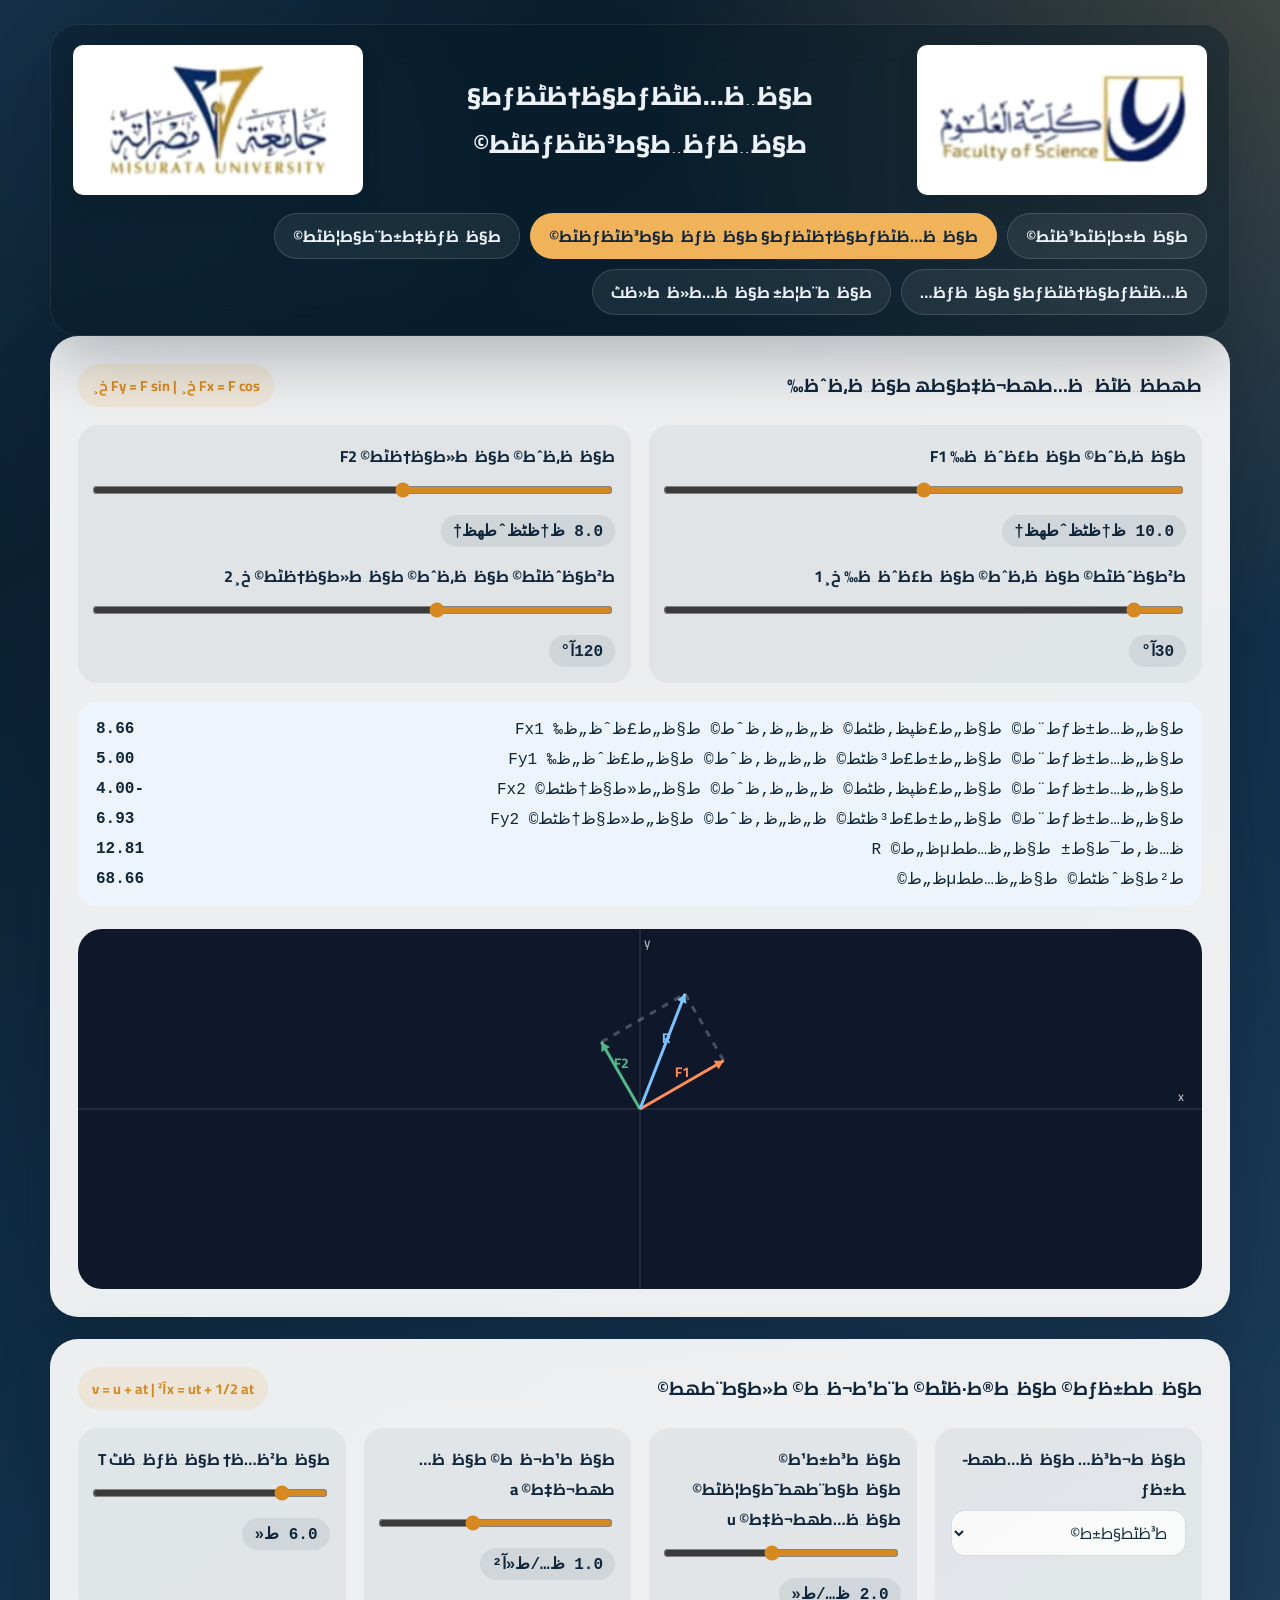
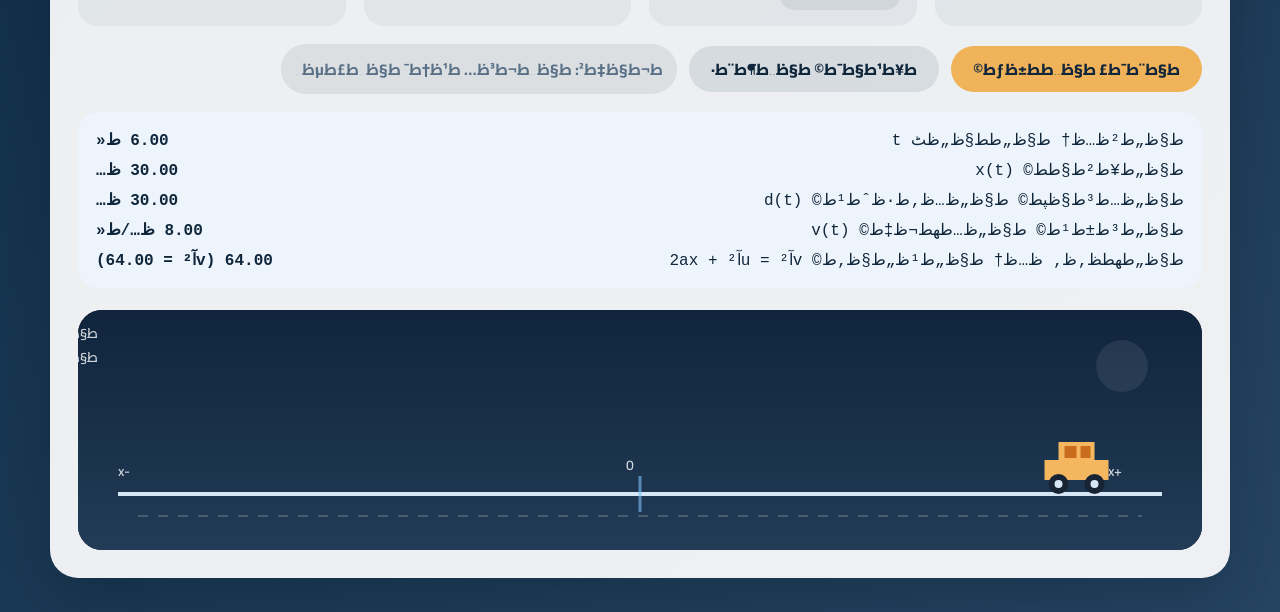
<file: classical.html>
﻿<!DOCTYPE html>
<html lang="ar" dir="rtl">
<head>
    <meta charset="UTF-8">
    <meta name="viewport" content="width=device-width, initial-scale=1.0">
    <title>ظ‚ط³ظ… ط§ظ„ظپظٹط²ظٹط§ط، | ط§ظ„ظ…ظٹظƒط§ظ†ظٹظƒط§ ط§ظ„ظƒظ„ط§ط³ظٹظƒظٹط©</title>
    <style>
@import url('https://fonts.googleapis.com/css2?family=Cairo:wght@400;600;700;800&display=swap');

:root {
    --bg-deep: #071824;
    --bg-mid: #12304a;
    --card: rgba(255, 255, 255, 0.92);
    --ink: #10263b;
    --muted: #5a7086;
    --accent: #f0b35a;
    --accent-strong: #d78921;
    --shadow: 0 24px 60px rgba(3, 17, 31, 0.24);
    --radius-lg: 28px;
    --radius-md: 20px;
}

* {
    box-sizing: border-box;
}

html {
    scroll-behavior: smooth;
}

body {
    margin: 0;
    min-height: 100vh;
    font-family: "Cairo", "Segoe UI", Tahoma, sans-serif;
    color: #ecf2f8;
    background:
        radial-gradient(circle at top right, rgba(240, 179, 90, 0.22), transparent 25%),
        radial-gradient(circle at top left, rgba(92, 173, 255, 0.16), transparent 22%),
        linear-gradient(145deg, var(--bg-deep) 0%, var(--bg-mid) 50%, #264563 100%);
}

a {
    color: inherit;
    text-decoration: none;
}

.page-shell {
    width: min(1180px, calc(100% - 32px));
    margin: 0 auto;
    padding: 24px 0 48px;
}

.site-header {
    display: flex;
    flex-wrap: wrap;
    align-items: center;
    justify-content: space-between;
    gap: 18px;
    padding: 20px 22px;
    border: 1px solid rgba(255, 255, 255, 0.08);
    border-radius: var(--radius-lg);
    background: rgba(7, 24, 36, 0.42);
    backdrop-filter: blur(18px);
    box-shadow: var(--shadow);
}

.brand-lockup {
    display: flex;
    align-items: center;
    gap: 16px;
}

.logo-stack {
    display: flex;
    align-items: center;
    gap: 14px;
}

.logo-badge {
    width: 76px;
    height: 76px;
    border-radius: 22px;
    background: rgba(255, 255, 255, 0.1);
    border: 1px solid rgba(255, 255, 255, 0.14);
    padding: 10px;
    object-fit: contain;
}

.logo-badge--hero {
    width: 290px;
    height: 150px;
    max-width: 100%;
    padding: 14px 18px;
    background: #ffffff;
    border: none;
    border-radius: 10px;
    box-shadow: 0 10px 24px rgba(0, 0, 0, 0.08);
    flex: 0 0 auto;
    object-fit: contain;
    filter: none;
}

.logo-badge--faculty {
    transform: none;
}

.logo-badge--university {
    transform: none;
}

.brand-copy h1,
.brand-copy h2,
.brand-copy p {
    margin: 0;
}

.brand-copy h1,
.brand-copy h2 {
    font-size: clamp(1.4rem, 2vw, 2.1rem);
    font-weight: 800;
}

.brand-copy p {
    color: rgba(236, 242, 248, 0.78);
    font-size: 0.98rem;
}

.site-header--welcome .brand-lockup {
    width: 100%;
    justify-content: space-between;
    align-items: center;
    gap: 24px;
}

.site-header--welcome .brand-copy {
    flex: 1;
    text-align: center;
    min-width: 0;
}

.brand-copy--platform {
    display: grid;
    justify-items: center;
    align-content: center;
    gap: 6px;
    padding-top: 14px;
}

.brand-platform-symbol {
    width: min(100%, 112px);
    height: auto;
    display: block;
    filter: drop-shadow(0 10px 18px rgba(41, 102, 156, 0.16));
}

.brand-copy--platform .brand-platform-text {
    margin: 0;
    color: #eef5fb;
    font-size: clamp(1.42rem, 2.6vw, 1.88rem);
    font-weight: 800;
    line-height: 1.2;
    text-shadow: 0 6px 16px rgba(0, 0, 0, 0.16);
}

.top-nav {
    display: flex;
    flex-wrap: wrap;
    gap: 10px;
}

.top-nav a,
.menu-card span,
.primary-button {
    display: inline-flex;
    align-items: center;
    justify-content: center;
    min-height: 46px;
    padding: 0 18px;
    border-radius: 999px;
    font-weight: 700;
    transition: transform 0.2s ease, background 0.2s ease, color 0.2s ease, border-color 0.2s ease;
}

.top-nav a {
    border: 1px solid rgba(255, 255, 255, 0.14);
    background: rgba(255, 255, 255, 0.07);
}

.top-nav a:hover,
.primary-button:hover,
.menu-card:hover span {
    transform: translateY(-2px);
}

.top-nav a[aria-current="page"] {
    color: #11263b;
    background: var(--accent);
    border-color: transparent;
}

.hero {
    display: grid;
    grid-template-columns: minmax(0, 1.3fr) minmax(280px, 0.9fr);
    gap: 24px;
    margin-top: 28px;
}

.welcome-hero {
    margin-top: 28px;
    padding: 34px 28px 26px;
    border-radius: var(--radius-lg);
    background: var(--card);
    color: var(--ink);
    box-shadow: var(--shadow);
    text-align: center;
}

.welcome-tag {
    display: inline-flex;
    align-items: center;
    justify-content: center;
    min-height: 58px;
    padding: 0 30px;
    border-radius: 999px;
    color: #12263a;
    background: rgba(240, 179, 90, 0.18);
    font-weight: 800;
    font-size: 1.32rem;
    box-shadow: 0 10px 22px rgba(16, 38, 59, 0.08);
}

.welcome-intro {
    margin: 18px auto 0;
    max-width: 44rem;
    color: #36597a;
    font-size: 1.2rem;
    line-height: 1.95;
    font-weight: 600;
}

.welcome-statement {
    margin: 20px auto 0;
    max-width: 18ch;
    font-size: clamp(2rem, 5vw, 3.6rem);
    line-height: 1.35;
    font-weight: 800;
    color: var(--ink);
}

.credit-stack {
    display: grid;
    gap: 10px;
    max-width: 420px;
    margin: 22px auto 0;
}

.credit-line {
    padding: 12px 18px;
    border-radius: var(--radius-md);
    background: rgba(16, 38, 59, 0.05);
}

.credit-label {
    display: block;
    margin-bottom: 4px;
    color: var(--muted);
    font-size: 0.95rem;
    font-weight: 700;
}

.credit-line strong {
    font-size: 1.15rem;
    color: var(--ink);
}

.hero-panel,
.card,
.menu-card,
.placeholder-card {
    background: var(--card);
    color: var(--ink);
    border-radius: var(--radius-lg);
    box-shadow: var(--shadow);
}

.hero-panel {
    padding: 34px;
    overflow: hidden;
    position: relative;
}

.hero-panel::before {
    content: "";
    position: absolute;
    inset: auto -80px -80px auto;
    width: 220px;
    height: 220px;
    border-radius: 50%;
    background: radial-gradient(circle, rgba(240, 179, 90, 0.4), transparent 70%);
}

.eyebrow {
    display: inline-flex;
    align-items: center;
    padding: 6px 12px;
    border-radius: 999px;
    color: var(--accent-strong);
    background: rgba(240, 179, 90, 0.16);
    font-size: 0.92rem;
    font-weight: 700;
}

.hero-panel h2 {
    margin: 16px 0 12px;
    font-size: clamp(2rem, 4vw, 3.4rem);
    line-height: 1.15;
}

.hero-panel p {
    margin: 0;
    max-width: 54ch;
    font-size: 1.02rem;
    line-height: 1.9;
    color: var(--muted);
}

.hero-meta {
    display: flex;
    flex-wrap: wrap;
    gap: 12px;
    margin-top: 24px;
}

.hero-meta div,
.mini-stat,
.control-group {
    padding: 16px;
    border-radius: var(--radius-md);
    background: rgba(16, 38, 59, 0.05);
}

.hero-meta strong,
.mini-stat strong {
    display: block;
    color: var(--ink);
    font-size: 1.12rem;
}

.hero-meta span,
.mini-stat span {
    color: var(--muted);
    font-size: 0.93rem;
}

.welcome-panel {
    padding: 28px;
    border: 1px solid rgba(255, 255, 255, 0.1);
    border-radius: var(--radius-lg);
    background:
        linear-gradient(180deg, rgba(255, 255, 255, 0.1), rgba(255, 255, 255, 0.04)),
        rgba(7, 24, 36, 0.3);
}

.welcome-panel h3 {
    margin: 0 0 8px;
    font-size: 1.45rem;
}

.welcome-panel p,
.page-intro {
    margin: 0 0 16px;
    line-height: 1.9;
    color: rgba(236, 242, 248, 0.82);
}

.mini-stat-grid,
.content-grid {
    display: grid;
    gap: 22px;
}

.section-heading {
    margin: 34px 0 16px;
}

.section-heading h3 {
    margin: 0;
    font-size: clamp(1.4rem, 2vw, 1.9rem);
}

.section-heading p {
    margin: 0;
    color: rgba(236, 242, 248, 0.78);
}

.menu-grid {
    display: grid;
    grid-template-columns: repeat(auto-fit, minmax(240px, 1fr));
    gap: 18px;
}

.menu-card {
    padding: 24px;
    position: relative;
    overflow: hidden;
    min-height: 220px;
    display: flex;
    flex-direction: column;
    align-items: center;
    justify-content: center;
    gap: 18px;
    text-align: center;
}

.menu-card::after {
    content: "";
    position: absolute;
    inset: auto -45px -50px auto;
    width: 140px;
    height: 140px;
    border-radius: 50%;
    background: radial-gradient(circle, rgba(240, 179, 90, 0.18), transparent 70%);
}

.menu-card strong {
    display: block;
    margin-bottom: 0;
    font-size: 1.35rem;
    margin-top: auto;
    margin-bottom: auto;
}

.menu-note {
    display: block;
    margin-top: -10px;
    color: rgba(90, 112, 134, 0.62);
    font-size: 0.84rem;
    font-weight: 600;
}

.menu-card span,
.primary-button {
    width: fit-content;
    color: #11263b;
    background: var(--accent);
    margin-top: auto;
}

.card {
    padding: 28px;
}

.card-title {
    display: flex;
    flex-wrap: wrap;
    align-items: center;
    justify-content: space-between;
    gap: 14px;
    margin-bottom: 18px;
}

.card-title h3,
.card-title p {
    margin: 0;
}

.card-title p,
.formula-note {
    color: var(--muted);
}

.badge {
    display: inline-flex;
    align-items: center;
    padding: 8px 14px;
    border-radius: 999px;
    font-size: 0.9rem;
    font-weight: 700;
    color: var(--accent-strong);
    background: rgba(240, 179, 90, 0.16);
}

.control-grid {
    display: grid;
    grid-template-columns: repeat(auto-fit, minmax(220px, 1fr));
    gap: 18px;
    margin-bottom: 18px;
}

.control-group label {
    display: block;
    margin-bottom: 6px;
    font-weight: 700;
}

.control-group input[type="range"] {
    width: 100%;
    accent-color: var(--accent-strong);
}

.control-select {
    width: 100%;
    min-height: 46px;
    border: 1px solid rgba(16, 38, 59, 0.14);
    border-radius: 14px;
    background: rgba(255, 255, 255, 0.78);
    color: var(--ink);
    font: inherit;
    padding: 0 14px;
}

.value-display {
    display: inline-flex;
    align-items: center;
    padding: 6px 12px;
    border-radius: 999px;
    background: rgba(16, 38, 59, 0.08);
    color: var(--ink);
    font-weight: 700;
    font-family: "Cascadia Mono", "Consolas", monospace;
    margin-top: 8px;
}

.results {
    display: grid;
    gap: 10px;
    margin: 18px 0 22px;
    padding: 18px;
    border-radius: var(--radius-md);
    background: #edf4fb;
}

.result-line {
    display: flex;
    flex-wrap: wrap;
    align-items: center;
    justify-content: space-between;
    gap: 6px;
    font-family: "Cascadia Mono", "Consolas", monospace;
}

.canvas-grid {
    display: grid;
    grid-template-columns: repeat(2, minmax(0, 1fr));
    gap: 18px;
}

.canvas-grid--single {
    grid-template-columns: minmax(0, 1fr);
}

canvas {
    width: 100%;
    max-width: 100%;
    height: auto;
    display: block;
    border-radius: 24px;
    background: #0f172a;
}

.formula-note {
    margin-top: 18px;
    padding: 16px 18px;
    border-radius: var(--radius-md);
    background: rgba(16, 38, 59, 0.05);
    line-height: 1.8;
}

.button-row {
    display: flex;
    flex-wrap: wrap;
    align-items: center;
    gap: 12px;
    margin: 18px 0 8px;
}

.sim-button {
    min-height: 46px;
    border: none;
    border-radius: 999px;
    padding: 0 22px;
    background: var(--accent);
    color: #11263b;
    font: inherit;
    font-weight: 800;
    cursor: pointer;
    transition: transform 0.2s ease, opacity 0.2s ease, background 0.2s ease;
}

.sim-button:hover {
    transform: translateY(-2px);
}

.sim-button:disabled {
    cursor: wait;
    opacity: 0.75;
}

.sim-button--secondary {
    background: rgba(16, 38, 59, 0.1);
    color: var(--ink);
}

.motion-status {
    padding: 10px 14px;
    border-radius: 999px;
    background: rgba(16, 38, 59, 0.08);
    color: var(--muted);
    font-weight: 700;
}

.placeholder-card {
    padding: 44px 30px;
    text-align: center;
}

.placeholder-card h3 {
    margin: 14px 0 40px;
    font-size: clamp(2rem, 4vw, 3rem);
}

.placeholder-card p {
    margin: 0 auto 18px;
    max-width: 42ch;
    color: var(--muted);
    line-height: 1.9;
}

.footer-note {
    margin-top: 22px;
    text-align: center;
    color: rgba(236, 242, 248, 0.64);
    font-size: 0.95rem;
}

@media (max-width: 980px) {
    .hero,
    .menu-grid,
    .canvas-grid {
        grid-template-columns: 1fr;
    }
}

@media (max-width: 720px) {
    .page-shell {
        width: min(100% - 20px, 1180px);
        padding-top: 18px;
    }

    .site-header,
    .hero-panel,
    .welcome-panel,
    .card,
    .menu-card,
    .placeholder-card {
        border-radius: 22px;
    }

    .site-header {
        padding: 18px;
    }

    .brand-lockup {
        display: grid;
        grid-template-columns: minmax(96px, 1fr) minmax(0, 1.2fr) minmax(96px, 1fr);
        align-items: center;
        width: 100%;
        gap: 12px;
    }

    .site-header--welcome .brand-lockup {
        justify-content: stretch;
    }

    .brand-copy {
        min-width: 0;
        text-align: center;
    }

    .brand-copy h1,
    .brand-copy h2 {
        font-size: clamp(1.2rem, 4.6vw, 1.65rem);
        line-height: 1.35;
    }

    .brand-copy--platform {
        padding-top: 0;
        gap: 4px;
    }

    .brand-platform-symbol {
        width: min(100%, 72px);
    }

    .brand-copy--platform .brand-platform-text {
        font-size: 1rem;
        line-height: 1.35;
    }

    .logo-badge {
        width: 62px;
        height: 62px;
        border-radius: 18px;
    }

    .logo-badge--hero {
        width: min(100%, 126px);
        max-width: 126px;
        height: 86px;
        padding: 8px 10px;
        justify-self: center;
    }

    .logo-badge--faculty {
        transform: none;
    }

    .logo-badge--university {
        transform: none;
    }

    .hero-panel,
    .card,
    .placeholder-card {
        padding: 22px;
    }

    .top-nav {
        width: 100%;
        justify-content: center;
        gap: 8px;
    }

    .top-nav a {
        flex: 1 1 132px;
        min-height: 42px;
        padding: 0 14px;
        font-size: 0.96rem;
    }
}

@media (max-width: 480px) {
    .brand-lockup {
        grid-template-columns: minmax(84px, 1fr) minmax(0, 1.2fr) minmax(84px, 1fr);
        gap: 10px;
    }

    .logo-badge--hero {
        width: min(100%, 110px);
        max-width: 110px;
        height: 76px;
        padding: 7px 8px;
    }

    .brand-platform-symbol {
        width: min(100%, 62px);
    }

    .brand-copy h1,
    .brand-copy h2 {
        font-size: clamp(1.08rem, 4.4vw, 1.4rem);
    }

    .brand-copy--platform .brand-platform-text {
        font-size: 0.92rem;
    }
}

</style>
</head>
<body>
    <main class="page-shell">
        <header class="site-header site-header--welcome">
            <div class="brand-lockup">
                <img class="logo-badge logo-badge--hero logo-badge--faculty" src="[data-uri]" alt="ط´ط¹ط§ط± ط§ظ„ظƒظ„ظٹط©">
                <div class="brand-copy">
                    <h2>ط§ظ„ظ…ظٹظƒط§ظ†ظٹظƒط§ ط§ظ„ظƒظ„ط§ط³ظٹظƒظٹط©</h2>
                </div>
                <img class="logo-badge logo-badge--hero logo-badge--university" src="[data-uri]" alt="ط´ط¹ط§ط± ط§ظ„ط¬ط§ظ…ط¹ط©">
            </div>
            <nav class="top-nav" aria-label="ط±ظˆط§ط¨ط· ط§ظ„طµظپط­ط§طھ">
                <a href="./index.html">ط§ظ„ط±ط¦ظٹط³ظٹط©</a>
                <a href="./classical.html" aria-current="page">ط§ظ„ظ…ظٹظƒط§ظ†ظٹظƒط§ ط§ظ„ظƒظ„ط§ط³ظٹظƒظٹط©</a>
                <a href="./electricity.html">ط§ظ„ظƒظ‡ط±ط¨ط§ط¦ظٹط©</a>
                <a href="./quantum.html">ظ…ظٹظƒط§ظ†ظٹظƒط§ ط§ظ„ظƒظ…</a>
                <a href="./triangular.html">ط§ظ„ط¨ط¦ط± ط§ظ„ظ…ط«ظ„ط«ظٹ</a>
            </nav>
        </header>

        <section class="content-grid">
            <article class="card">
                <div class="card-title">
                    <div>
                        <h3>طھط­ظ„ظٹظ„ ظ…طھط¬ظ‡ط§طھ ط§ظ„ظ‚ظˆظ‰</h3>
                    </div>
                    <div class="badge">Fx = F cos خ¸ | Fy = F sin خ¸</div>
                </div>

                <div class="control-grid">
                    <div class="control-group">
                        <label for="f1_mag">ط§ظ„ظ‚ظˆط© ط§ظ„ط£ظˆظ„ظ‰ F1</label>
                        <input type="range" id="f1_mag" min="0" max="20" step="0.5" value="10">
                        <div class="value-display" id="f1_val">10.0 ظ†ظٹظˆطھظ†</div>

                        <label for="f1_ang" style="margin-top: 14px;">ط²ط§ظˆظٹط© ط§ظ„ظ‚ظˆط© ط§ظ„ط£ظˆظ„ظ‰ خ¸1</label>
                        <input type="range" id="f1_ang" min="0" max="360" step="1" value="30">
                        <div class="value-display" id="f1_ang_val">30آ°</div>
                    </div>

                    <div class="control-group">
                        <label for="f2_mag">ط§ظ„ظ‚ظˆط© ط§ظ„ط«ط§ظ†ظٹط© F2</label>
                        <input type="range" id="f2_mag" min="0" max="20" step="0.5" value="8">
                        <div class="value-display" id="f2_val">8.0 ظ†ظٹظˆطھظ†</div>

                        <label for="f2_ang" style="margin-top: 14px;">ط²ط§ظˆظٹط© ط§ظ„ظ‚ظˆط© ط§ظ„ط«ط§ظ†ظٹط© خ¸2</label>
                        <input type="range" id="f2_ang" min="0" max="360" step="1" value="120">
                        <div class="value-display" id="f2_ang_val">120آ°</div>
                    </div>
                </div>

                <div class="results">
                    <div class="result-line"><span>ط§ظ„ظ…ط±ظƒط¨ط© ط§ظ„ط£ظپظ‚ظٹط© ظ„ظ„ظ‚ظˆط© ط§ظ„ط£ظˆظ„ظ‰ Fx1</span><strong id="fx1">0.00</strong></div>
                    <div class="result-line"><span>ط§ظ„ظ…ط±ظƒط¨ط© ط§ظ„ط±ط£ط³ظٹط© ظ„ظ„ظ‚ظˆط© ط§ظ„ط£ظˆظ„ظ‰ Fy1</span><strong id="fy1">0.00</strong></div>
                    <div class="result-line"><span>ط§ظ„ظ…ط±ظƒط¨ط© ط§ظ„ط£ظپظ‚ظٹط© ظ„ظ„ظ‚ظˆط© ط§ظ„ط«ط§ظ†ظٹط© Fx2</span><strong id="fx2">0.00</strong></div>
                    <div class="result-line"><span>ط§ظ„ظ…ط±ظƒط¨ط© ط§ظ„ط±ط£ط³ظٹط© ظ„ظ„ظ‚ظˆط© ط§ظ„ط«ط§ظ†ظٹط© Fy2</span><strong id="fy2">0.00</strong></div>
                    <div class="result-line"><span>ظ…ظ‚ط¯ط§ط± ط§ظ„ظ…ط­طµظ„ط© R</span><strong id="r_mag">0.00</strong></div>
                    <div class="result-line"><span>ط²ط§ظˆظٹط© ط§ظ„ظ…ط­طµظ„ط©</span><strong id="r_ang">0.00</strong></div>
                </div>

                <div class="canvas-grid canvas-grid--single">
                    <canvas id="vectorCanvas" width="720" height="360"></canvas>
                </div>
            </article>

            <article class="card">
                <div class="card-title">
                    <div>
                        <h3>ط§ظ„ط­ط±ظƒط© ط§ظ„ط®ط·ظٹط© ط¨ط¹ط¬ظ„ط© ط«ط§ط¨طھط©</h3>
                    </div>
                    <div class="badge">x = ut + 1/2 atآ² | v = u + at</div>
                </div>

                <div class="control-grid">
                    <div class="control-group">
                        <label for="motionObject">ط§ظ„ط¬ط³ظ… ط§ظ„ظ…طھط­ط±ظƒ</label>
                        <select id="motionObject" class="control-select">
                            <option value="car">ط³ظٹط§ط±ط©</option>
                            <option value="walker">ط´ط®طµ</option>
                        </select>
                    </div>

                    <div class="control-group">
                        <label for="initV">ط§ظ„ط³ط±ط¹ط© ط§ظ„ط§ط¨طھط¯ط§ط¦ظٹط© ط§ظ„ظ…طھط¬ظ‡ط© u</label>
                        <input type="range" id="initV" min="-25" max="25" step="0.5" value="2">
                        <div class="value-display" id="u_val">2.0 ظ…/ط«</div>
                    </div>

                    <div class="control-group">
                        <label for="accel">ط§ظ„ط¹ط¬ظ„ط© ط§ظ„ظ…طھط¬ظ‡ط© a</label>
                        <input type="range" id="accel" min="-5" max="5" step="0.2" value="1">
                        <div class="value-display" id="a_val">1.0 ظ…/ط«آ²</div>
                    </div>

                    <div class="control-group">
                        <label for="motionTime">ط§ظ„ط²ظ…ظ† ط§ظ„ظƒظ„ظٹ T</label>
                        <input type="range" id="motionTime" min="1" max="30" step="0.5" value="6">
                        <div class="value-display" id="t_val">6.0 ط«</div>
                    </div>
                </div>

                <div class="button-row">
                    <button type="button" class="sim-button" id="startMotion">ط§ط¨ط¯ط£ ط§ظ„ط­ط±ظƒط©</button>
                    <button type="button" class="sim-button sim-button--secondary" id="resetMotion">ط¥ط¹ط§ط¯ط© ط§ظ„ط¶ط¨ط·</button>
                    <div class="motion-status" id="motionStatus">ط¬ط§ظ‡ط² ظ„ظ„طھط´ط؛ظٹظ„</div>
                </div>

                <div class="results">
                    <div class="result-line"><span>ط§ظ„ط²ظ…ظ† ط§ظ„ط­ط§ظ„ظٹ t</span><strong id="sim_clock">0.00 ط«</strong></div>
                    <div class="result-line"><span>ط§ظ„ط¥ط²ط§ط­ط© x(t)</span><strong id="s_val">0.00 ظ…</strong></div>
                    <div class="result-line"><span>ط§ظ„ظ…ط³ط§ظپط© ط§ظ„ظ…ظ‚ط·ظˆط¹ط© d(t)</span><strong id="distance_val">0.00 ظ…</strong></div>
                    <div class="result-line"><span>ط§ظ„ط³ط±ط¹ط© ط§ظ„ظ…طھط¬ظ‡ط© v(t)</span><strong id="v_val">0.00 ظ…/ط«</strong></div>
                    <div class="result-line"><span>ط§ظ„طھط­ظ‚ظ‚ ظ…ظ† ط§ظ„ط¹ظ„ط§ظ‚ط© vآ² = uآ² + 2ax</span><strong id="v2_check">0.00</strong></div>
                </div>

                <div class="canvas-grid canvas-grid--single">
                    <canvas id="motionCanvas" width="720" height="240"></canvas>
                </div>
            </article>
        </section>
    </main>

    <script>
const f1Mag = document.getElementById("f1_mag");
const f1Ang = document.getElementById("f1_ang");
const f2Mag = document.getElementById("f2_mag");
const f2Ang = document.getElementById("f2_ang");

const f1Val = document.getElementById("f1_val");
const f1AngVal = document.getElementById("f1_ang_val");
const f2Val = document.getElementById("f2_val");
const f2AngVal = document.getElementById("f2_ang_val");

const fx1Span = document.getElementById("fx1");
const fy1Span = document.getElementById("fy1");
const fx2Span = document.getElementById("fx2");
const fy2Span = document.getElementById("fy2");
const rMagSpan = document.getElementById("r_mag");
const rAngSpan = document.getElementById("r_ang");

const vecCanvas = document.getElementById("vectorCanvas");
const vecCtx = vecCanvas ? vecCanvas.getContext("2d") : null;

function toRadians(angle) {
    return angle * Math.PI / 180;
}

function drawArrow(fromX, fromY, toX, toY, color, label) {
    vecCtx.beginPath();
    vecCtx.moveTo(fromX, fromY);
    vecCtx.lineTo(toX, toY);
    vecCtx.strokeStyle = color;
    vecCtx.lineWidth = 3;
    vecCtx.stroke();

    const angle = Math.atan2(toY - fromY, toX - fromX);
    const headLength = 10;

    vecCtx.beginPath();
    vecCtx.moveTo(toX, toY);
    vecCtx.lineTo(
        toX - headLength * Math.cos(angle - Math.PI / 6),
        toY - headLength * Math.sin(angle - Math.PI / 6)
    );
    vecCtx.lineTo(
        toX - headLength * Math.cos(angle + Math.PI / 6),
        toY - headLength * Math.sin(angle + Math.PI / 6)
    );
    vecCtx.closePath();
    vecCtx.fillStyle = color;
    vecCtx.fill();

    vecCtx.fillStyle = color;
    vecCtx.font = "700 14px Cairo";
    vecCtx.fillText(label, (fromX + toX) / 2 + 8, (fromY + toY) / 2 - 8);
}

function drawVectors(vx1, vy1, vx2, vy2, rx, ry) {
    if (!vecCanvas || !vecCtx) {
        return;
    }

    const width = vecCanvas.clientWidth || 720;
    const height = 360;
    vecCanvas.width = width;
    vecCanvas.height = height;

    vecCtx.clearRect(0, 0, width, height);

    const originX = width / 2;
    const originY = height / 2;
    const maxMagnitude = Math.max(
        1,
        Math.abs(vx1),
        Math.abs(vy1),
        Math.abs(vx2),
        Math.abs(vy2),
        Math.abs(rx),
        Math.abs(ry)
    );
    const scale = Math.min(width, height) * 0.32 / maxMagnitude;

    vecCtx.strokeStyle = "rgba(255,255,255,0.16)";
    vecCtx.lineWidth = 1;
    vecCtx.beginPath();
    vecCtx.moveTo(0, originY);
    vecCtx.lineTo(width, originY);
    vecCtx.moveTo(originX, 0);
    vecCtx.lineTo(originX, height);
    vecCtx.stroke();

    vecCtx.fillStyle = "rgba(255,255,255,0.7)";
    vecCtx.font = "600 13px Cairo";
    vecCtx.fillText("x", width - 18, originY - 8);
    vecCtx.fillText("y", originX + 10, 18);

    const e1x = originX + vx1 * scale;
    const e1y = originY - vy1 * scale;
    const e2x = originX + vx2 * scale;
    const e2y = originY - vy2 * scale;
    const erx = originX + rx * scale;
    const ery = originY - ry * scale;

    drawArrow(originX, originY, e1x, e1y, "#ff8f5a", "F1");
    drawArrow(originX, originY, e2x, e2y, "#52b788", "F2");
    drawArrow(originX, originY, erx, ery, "#7cc3ff", "R");

    vecCtx.setLineDash([7, 7]);
    vecCtx.strokeStyle = "rgba(255,255,255,0.24)";
    vecCtx.beginPath();
    vecCtx.moveTo(e1x, e1y);
    vecCtx.lineTo(erx, ery);
    vecCtx.moveTo(e2x, e2y);
    vecCtx.lineTo(erx, ery);
    vecCtx.stroke();
    vecCtx.setLineDash([]);
}

function updateForces() {
    if (!f1Mag || !f1Ang || !f2Mag || !f2Ang) {
        return;
    }

    const F1 = parseFloat(f1Mag.value);
    const theta1 = toRadians(parseFloat(f1Ang.value));
    const F2 = parseFloat(f2Mag.value);
    const theta2 = toRadians(parseFloat(f2Ang.value));

    const fx1 = F1 * Math.cos(theta1);
    const fy1 = F1 * Math.sin(theta1);
    const fx2 = F2 * Math.cos(theta2);
    const fy2 = F2 * Math.sin(theta2);
    const sumFx = fx1 + fx2;
    const sumFy = fy1 + fy2;
    const resultant = Math.hypot(sumFx, sumFy);

    let angleR = Math.atan2(sumFy, sumFx) * 180 / Math.PI;
    if (angleR < 0) {
        angleR += 360;
    }

    f1Val.textContent = `${F1.toFixed(1)} ظ†ظٹظˆطھظ†`;
    f1AngVal.textContent = `${f1Ang.value}آ°`;
    f2Val.textContent = `${F2.toFixed(1)} ظ†ظٹظˆطھظ†`;
    f2AngVal.textContent = `${f2Ang.value}آ°`;

    fx1Span.textContent = fx1.toFixed(2);
    fy1Span.textContent = fy1.toFixed(2);
    fx2Span.textContent = fx2.toFixed(2);
    fy2Span.textContent = fy2.toFixed(2);
    rMagSpan.textContent = resultant.toFixed(2);
    rAngSpan.textContent = angleR.toFixed(2);

    drawVectors(fx1, fy1, fx2, fy2, sumFx, sumFy);
}

if (f1Mag && f1Ang && f2Mag && f2Ang) {
    [f1Mag, f1Ang, f2Mag, f2Ang].forEach((input) => {
        input.addEventListener("input", updateForces);
    });

    window.addEventListener("resize", updateForces);
    updateForces();
}

const motionObject = document.getElementById("motionObject");
const initVSlider = document.getElementById("initV");
const accelSlider = document.getElementById("accel");
const motionTimeSlider = document.getElementById("motionTime");
const startMotionButton = document.getElementById("startMotion");
const resetMotionButton = document.getElementById("resetMotion");

const uVal = document.getElementById("u_val");
const aVal = document.getElementById("a_val");
const tVal = document.getElementById("t_val");
const simClock = document.getElementById("sim_clock");
const sSpan = document.getElementById("s_val");
const distanceSpan = document.getElementById("distance_val");
const vSpan = document.getElementById("v_val");
const v2CheckSpan = document.getElementById("v2_check");
const motionStatus = document.getElementById("motionStatus");

const motionCanvas = document.getElementById("motionCanvas");
const motionCtx = motionCanvas ? motionCanvas.getContext("2d") : null;

let motionFrame = null;
let motionRunning = false;
let motionElapsed = 0;
let motionAnimationStart = 0;

function displacementAt(u, a, t) {
    return u * t + 0.5 * a * t * t;
}

function velocityAt(u, a, t) {
    return u + a * t;
}

function distanceAt(u, a, t) {
    if (t <= 0) {
        return 0;
    }

    if (Math.abs(a) < 1e-10) {
        return Math.abs(u) * t;
    }

    const turningTime = -u / a;
    if (turningTime <= 0 || turningTime >= t) {
        return Math.abs(displacementAt(u, a, t));
    }

    const turningPosition = displacementAt(u, a, turningTime);
    const currentPosition = displacementAt(u, a, t);
    return Math.abs(turningPosition) + Math.abs(currentPosition - turningPosition);
}

function getMotionLimit(u, a, totalTime) {
    let maxAbs = 0;

    for (let step = 0; step <= 120; step += 1) {
        const t = totalTime * step / 120;
        const x = displacementAt(u, a, t);
        maxAbs = Math.max(maxAbs, Math.abs(x));
    }

    return Math.max(2, maxAbs * 1.15);
}

function drawCar(ctx, x, groundY, facing = 1) {
    ctx.save();
    ctx.translate(x, groundY);
    ctx.scale(facing, 1);

    ctx.fillStyle = "#f4b65f";
    ctx.fillRect(-32, -34, 64, 20);
    ctx.fillRect(-18, -52, 36, 18);

    ctx.fillStyle = "#c96d1d";
    ctx.fillRect(-12, -48, 12, 12);
    ctx.fillRect(4, -48, 10, 12);

    ctx.fillStyle = "#182434";
    ctx.beginPath();
    ctx.arc(-18, -10, 10, 0, Math.PI * 2);
    ctx.arc(18, -10, 10, 0, Math.PI * 2);
    ctx.fill();

    ctx.fillStyle = "#d7e6f4";
    ctx.beginPath();
    ctx.arc(-18, -10, 4, 0, Math.PI * 2);
    ctx.arc(18, -10, 4, 0, Math.PI * 2);
    ctx.fill();

    ctx.restore();
}

function drawWalker(ctx, x, groundY, phase, facing = 1) {
    const swing = Math.sin(phase) * 8;
    ctx.save();
    ctx.translate(x, groundY);
    ctx.scale(facing, 1);
    ctx.strokeStyle = "#f4b65f";
    ctx.lineWidth = 4;
    ctx.lineCap = "round";

    ctx.beginPath();
    ctx.arc(0, -58, 11, 0, Math.PI * 2);
    ctx.stroke();

    ctx.beginPath();
    ctx.moveTo(0, -47);
    ctx.lineTo(0, -20);
    ctx.moveTo(0, -40);
    ctx.lineTo(-14, -26 + swing * 0.15);
    ctx.moveTo(0, -40);
    ctx.lineTo(14, -26 - swing * 0.15);
    ctx.moveTo(0, -20);
    ctx.lineTo(-12, 0 + swing * 0.25);
    ctx.moveTo(0, -20);
    ctx.lineTo(12, 0 - swing * 0.25);
    ctx.stroke();

    ctx.restore();
}

function renderMotionScene(currentTime) {
    if (!motionCanvas || !motionCtx) {
        return;
    }

    const u = parseFloat(initVSlider.value);
    const a = parseFloat(accelSlider.value);
    const totalTime = parseFloat(motionTimeSlider.value);
    const xPosition = displacementAt(u, a, currentTime);
    const distance = distanceAt(u, a, currentTime);
    const v = velocityAt(u, a, currentTime);
    const xLimit = getMotionLimit(u, a, totalTime);

    const width = motionCanvas.clientWidth || 720;
    const height = 240;
    motionCanvas.width = width;
    motionCanvas.height = height;

    const groundY = height - 56;
    const leftPad = 60;
    const rightPad = width - 60;
    const ratio = (xPosition + xLimit) / (2 * xLimit);
    const x = leftPad + ratio * (rightPad - leftPad);
    const originX = leftPad + 0.5 * (rightPad - leftPad);
    const facing = v < 0 ? -1 : 1;

    motionCtx.clearRect(0, 0, width, height);

    const sky = motionCtx.createLinearGradient(0, 0, 0, height);
    sky.addColorStop(0, "#10243d");
    sky.addColorStop(1, "#223b56");
    motionCtx.fillStyle = sky;
    motionCtx.fillRect(0, 0, width, height);

    motionCtx.fillStyle = "rgba(255,255,255,0.08)";
    motionCtx.beginPath();
    motionCtx.arc(width - 80, 56, 26, 0, Math.PI * 2);
    motionCtx.fill();

    motionCtx.strokeStyle = "#d7e6f4";
    motionCtx.lineWidth = 4;
    motionCtx.beginPath();
    motionCtx.moveTo(leftPad - 20, groundY);
    motionCtx.lineTo(rightPad + 20, groundY);
    motionCtx.stroke();

    motionCtx.strokeStyle = "rgba(124,195,255,0.6)";
    motionCtx.lineWidth = 3;
    motionCtx.beginPath();
    motionCtx.moveTo(originX, groundY - 18);
    motionCtx.lineTo(originX, groundY + 18);
    motionCtx.stroke();

    motionCtx.strokeStyle = "rgba(255,255,255,0.18)";
    motionCtx.lineWidth = 2;
    motionCtx.setLineDash([10, 10]);
    motionCtx.beginPath();
    motionCtx.moveTo(leftPad, groundY + 22);
    motionCtx.lineTo(rightPad, groundY + 22);
    motionCtx.stroke();
    motionCtx.setLineDash([]);

    motionCtx.fillStyle = "rgba(255,255,255,0.8)";
    motionCtx.font = "600 14px Cairo";
    motionCtx.fillText(`ط§ظ„ط²ظ…ظ†: ${currentTime.toFixed(2)} ط«`, 20, 28);
    motionCtx.fillText(`ط§ظ„ط¥ط²ط§ط­ط©: ${xPosition.toFixed(2)} ظ…`, 20, 52);
    motionCtx.fillText("-x", leftPad - 8, groundY - 18);
    motionCtx.fillText("+x", rightPad - 20, groundY - 18);
    motionCtx.fillText("0", originX - 6, groundY - 24);

    if (motionObject.value === "walker") {
        drawWalker(motionCtx, x, groundY, currentTime * 8 + Math.abs(xPosition), facing);
    } else {
        drawCar(motionCtx, x, groundY, facing);
    }

    simClock.textContent = `${currentTime.toFixed(2)} ط«`;
    sSpan.textContent = `${xPosition.toFixed(2)} ظ…`;
    if (distanceSpan) {
        distanceSpan.textContent = `${distance.toFixed(2)} ظ…`;
    }
    vSpan.textContent = `${v.toFixed(2)} ظ…/ط«`;
    v2CheckSpan.textContent = `${(u * u + 2 * a * xPosition).toFixed(2)} (vآ² = ${(v * v).toFixed(2)})`;
}

function updateMotionControls() {
    if (!initVSlider || !accelSlider || !motionTimeSlider) {
        return;
    }

    const u = parseFloat(initVSlider.value);
    const a = parseFloat(accelSlider.value);
    const totalTime = parseFloat(motionTimeSlider.value);

    uVal.textContent = `${u.toFixed(1)} ظ…/ط«`;
    aVal.textContent = `${a.toFixed(1)} ظ…/ط«آ²`;
    tVal.textContent = `${totalTime.toFixed(1)} ط«`;

    if (!motionRunning) {
        motionElapsed = 0;
        motionStatus.textContent = "ط¬ط§ظ‡ط²: ط§ظ„ط¬ط³ظ… ط¹ظ†ط¯ ط§ظ„ط£طµظ„";
        renderMotionScene(0);
    }
}

function stopMotionAnimation() {
    if (motionFrame) {
        cancelAnimationFrame(motionFrame);
        motionFrame = null;
    }

    motionRunning = false;
    startMotionButton.disabled = false;
}

function runMotionFrame(timestamp) {
    const totalTime = parseFloat(motionTimeSlider.value);

    if (!motionAnimationStart) {
        motionAnimationStart = timestamp;
    }

    const elapsedMs = timestamp - motionAnimationStart;
    motionElapsed = Math.min(totalTime, elapsedMs / 1000);
    renderMotionScene(motionElapsed);

    if (motionElapsed < totalTime) {
        motionFrame = requestAnimationFrame(runMotionFrame);
        motionStatus.textContent = "ط§ظ„ظ…ط­ط§ظƒط§ط© طھط¹ظ…ظ„ ط§ظ„ط¢ظ†";
        return;
    }

    motionStatus.textContent = "ط§ظƒطھظ…ظ„طھ ط§ظ„ط­ط±ظƒط©";
    stopMotionAnimation();
}

function startMotionAnimation() {
    if (motionRunning) {
        return;
    }

    motionRunning = true;
    motionElapsed = 0;
    motionAnimationStart = 0;
    startMotionButton.disabled = true;
    renderMotionScene(0);
    motionFrame = requestAnimationFrame(runMotionFrame);
}

function resetMotionAnimation() {
    stopMotionAnimation();
    motionElapsed = 0;
    motionAnimationStart = 0;
    motionStatus.textContent = "ط£ط¹ظٹط¯ ط§ظ„ط¶ط¨ط· ط¥ظ„ظ‰ ط§ظ„ط£طµظ„";
    renderMotionScene(0);
}

if (
    motionObject &&
    initVSlider &&
    accelSlider &&
    motionTimeSlider &&
    startMotionButton &&
    resetMotionButton
) {
    [motionObject, initVSlider, accelSlider, motionTimeSlider].forEach((input) => {
        input.addEventListener("input", updateMotionControls);
        input.addEventListener("change", updateMotionControls);
    });

    startMotionButton.addEventListener("click", startMotionAnimation);
    resetMotionButton.addEventListener("click", resetMotionAnimation);
    window.addEventListener("resize", () => {
        updateForces();
        renderMotionScene(motionRunning ? motionElapsed : parseFloat(motionTimeSlider.value));
    });

    updateMotionControls();
    renderMotionScene(parseFloat(motionTimeSlider.value));
}

</script>
</body>
</html>
</file>
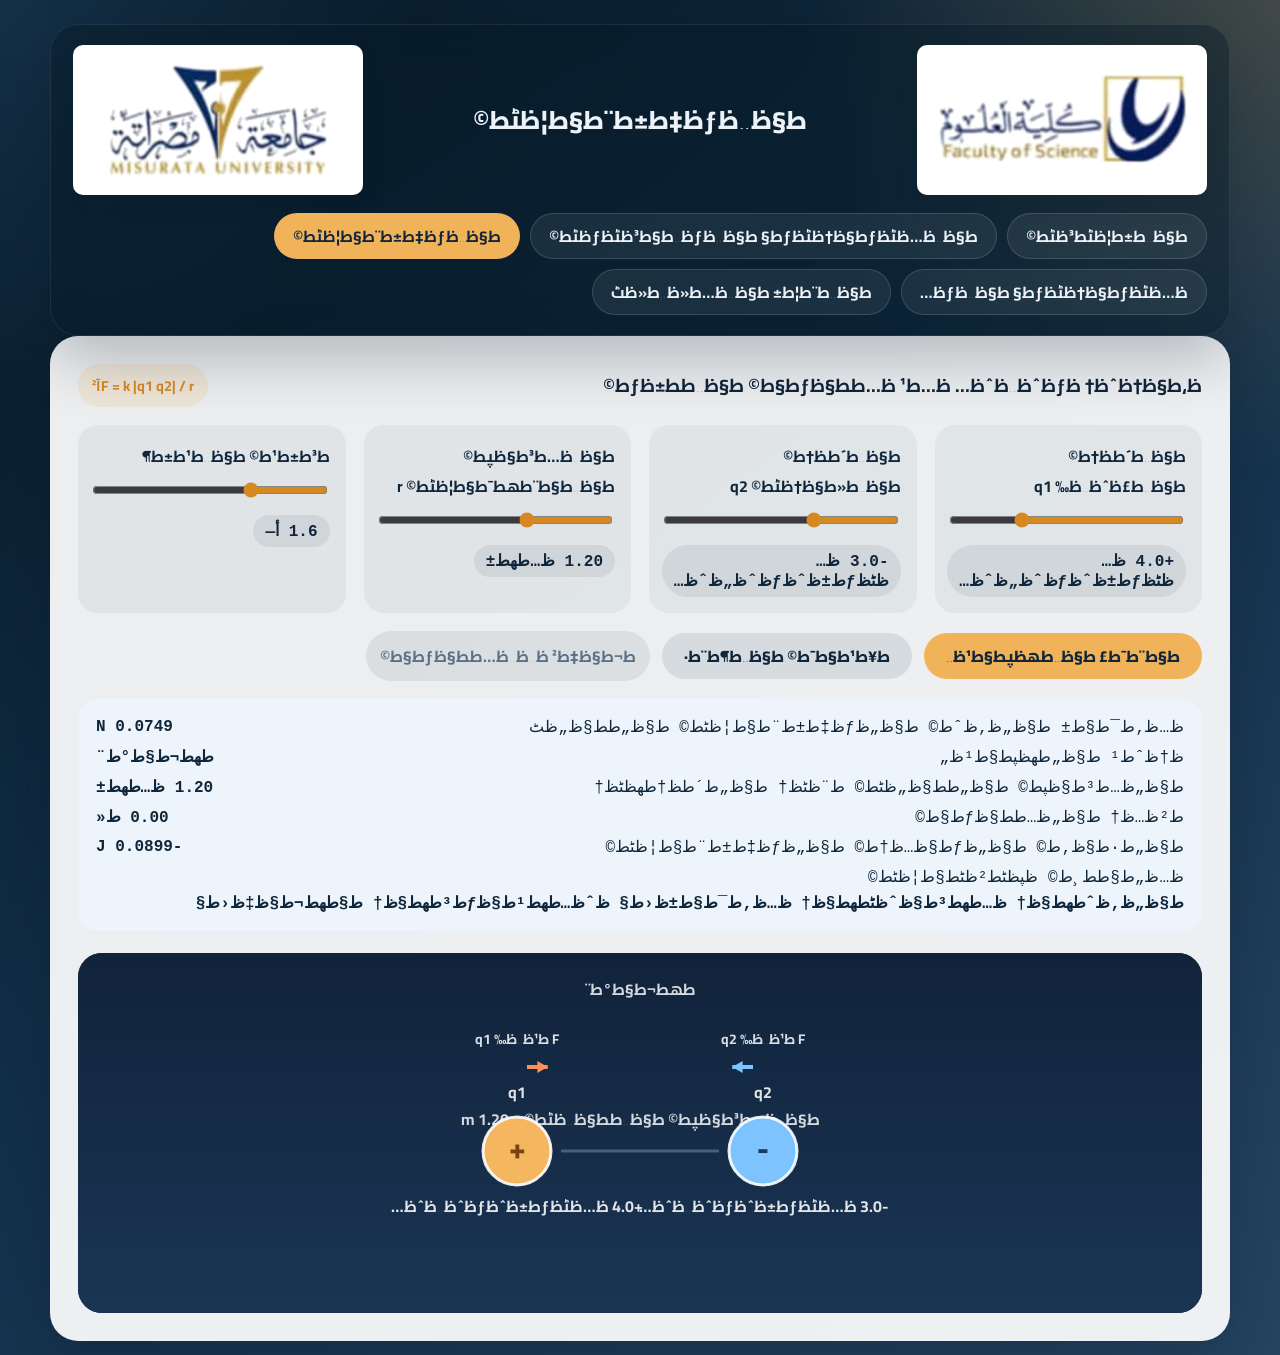
<file: electricity.html>
﻿<!DOCTYPE html>
<html lang="ar" dir="rtl">
<head>
    <meta charset="UTF-8">
    <meta name="viewport" content="width=device-width, initial-scale=1.0">
    <title>ظ‚ط³ظ… ط§ظ„ظپظٹط²ظٹط§ط، | ط§ظ„ظƒظ‡ط±ط¨ط§ط¦ظٹط©</title>
    <style>
@import url('https://fonts.googleapis.com/css2?family=Cairo:wght@400;600;700;800&display=swap');

:root {
    --bg-deep: #071824;
    --bg-mid: #12304a;
    --card: rgba(255, 255, 255, 0.92);
    --ink: #10263b;
    --muted: #5a7086;
    --accent: #f0b35a;
    --accent-strong: #d78921;
    --shadow: 0 24px 60px rgba(3, 17, 31, 0.24);
    --radius-lg: 28px;
    --radius-md: 20px;
}

* {
    box-sizing: border-box;
}

html {
    scroll-behavior: smooth;
}

body {
    margin: 0;
    min-height: 100vh;
    font-family: "Cairo", "Segoe UI", Tahoma, sans-serif;
    color: #ecf2f8;
    background:
        radial-gradient(circle at top right, rgba(240, 179, 90, 0.22), transparent 25%),
        radial-gradient(circle at top left, rgba(92, 173, 255, 0.16), transparent 22%),
        linear-gradient(145deg, var(--bg-deep) 0%, var(--bg-mid) 50%, #264563 100%);
}

a {
    color: inherit;
    text-decoration: none;
}

.page-shell {
    width: min(1180px, calc(100% - 32px));
    margin: 0 auto;
    padding: 24px 0 48px;
}

.site-header {
    display: flex;
    flex-wrap: wrap;
    align-items: center;
    justify-content: space-between;
    gap: 18px;
    padding: 20px 22px;
    border: 1px solid rgba(255, 255, 255, 0.08);
    border-radius: var(--radius-lg);
    background: rgba(7, 24, 36, 0.42);
    backdrop-filter: blur(18px);
    box-shadow: var(--shadow);
}

.brand-lockup {
    display: flex;
    align-items: center;
    gap: 16px;
}

.logo-stack {
    display: flex;
    align-items: center;
    gap: 14px;
}

.logo-badge {
    width: 76px;
    height: 76px;
    border-radius: 22px;
    background: rgba(255, 255, 255, 0.1);
    border: 1px solid rgba(255, 255, 255, 0.14);
    padding: 10px;
    object-fit: contain;
}

.logo-badge--hero {
    width: 290px;
    height: 150px;
    max-width: 100%;
    padding: 14px 18px;
    background: #ffffff;
    border: none;
    border-radius: 10px;
    box-shadow: 0 10px 24px rgba(0, 0, 0, 0.08);
    flex: 0 0 auto;
    object-fit: contain;
    filter: none;
}

.logo-badge--faculty {
    transform: none;
}

.logo-badge--university {
    transform: none;
}

.brand-copy h1,
.brand-copy h2,
.brand-copy p {
    margin: 0;
}

.brand-copy h1,
.brand-copy h2 {
    font-size: clamp(1.4rem, 2vw, 2.1rem);
    font-weight: 800;
}

.brand-copy p {
    color: rgba(236, 242, 248, 0.78);
    font-size: 0.98rem;
}

.site-header--welcome .brand-lockup {
    width: 100%;
    justify-content: space-between;
    align-items: center;
    gap: 24px;
}

.site-header--welcome .brand-copy {
    flex: 1;
    text-align: center;
    min-width: 0;
}

.brand-copy--platform {
    display: grid;
    justify-items: center;
    align-content: center;
    gap: 6px;
    padding-top: 14px;
}

.brand-platform-symbol {
    width: min(100%, 112px);
    height: auto;
    display: block;
    filter: drop-shadow(0 10px 18px rgba(41, 102, 156, 0.16));
}

.brand-copy--platform .brand-platform-text {
    margin: 0;
    color: #eef5fb;
    font-size: clamp(1.42rem, 2.6vw, 1.88rem);
    font-weight: 800;
    line-height: 1.2;
    text-shadow: 0 6px 16px rgba(0, 0, 0, 0.16);
}

.top-nav {
    display: flex;
    flex-wrap: wrap;
    gap: 10px;
}

.top-nav a,
.menu-card span,
.primary-button {
    display: inline-flex;
    align-items: center;
    justify-content: center;
    min-height: 46px;
    padding: 0 18px;
    border-radius: 999px;
    font-weight: 700;
    transition: transform 0.2s ease, background 0.2s ease, color 0.2s ease, border-color 0.2s ease;
}

.top-nav a {
    border: 1px solid rgba(255, 255, 255, 0.14);
    background: rgba(255, 255, 255, 0.07);
}

.top-nav a:hover,
.primary-button:hover,
.menu-card:hover span {
    transform: translateY(-2px);
}

.top-nav a[aria-current="page"] {
    color: #11263b;
    background: var(--accent);
    border-color: transparent;
}

.hero {
    display: grid;
    grid-template-columns: minmax(0, 1.3fr) minmax(280px, 0.9fr);
    gap: 24px;
    margin-top: 28px;
}

.welcome-hero {
    margin-top: 28px;
    padding: 34px 28px 26px;
    border-radius: var(--radius-lg);
    background: var(--card);
    color: var(--ink);
    box-shadow: var(--shadow);
    text-align: center;
}

.welcome-tag {
    display: inline-flex;
    align-items: center;
    justify-content: center;
    min-height: 58px;
    padding: 0 30px;
    border-radius: 999px;
    color: #12263a;
    background: rgba(240, 179, 90, 0.18);
    font-weight: 800;
    font-size: 1.32rem;
    box-shadow: 0 10px 22px rgba(16, 38, 59, 0.08);
}

.welcome-intro {
    margin: 18px auto 0;
    max-width: 44rem;
    color: #36597a;
    font-size: 1.2rem;
    line-height: 1.95;
    font-weight: 600;
}

.welcome-statement {
    margin: 20px auto 0;
    max-width: 18ch;
    font-size: clamp(2rem, 5vw, 3.6rem);
    line-height: 1.35;
    font-weight: 800;
    color: var(--ink);
}

.credit-stack {
    display: grid;
    gap: 10px;
    max-width: 420px;
    margin: 22px auto 0;
}

.credit-line {
    padding: 12px 18px;
    border-radius: var(--radius-md);
    background: rgba(16, 38, 59, 0.05);
}

.credit-label {
    display: block;
    margin-bottom: 4px;
    color: var(--muted);
    font-size: 0.95rem;
    font-weight: 700;
}

.credit-line strong {
    font-size: 1.15rem;
    color: var(--ink);
}

.hero-panel,
.card,
.menu-card,
.placeholder-card {
    background: var(--card);
    color: var(--ink);
    border-radius: var(--radius-lg);
    box-shadow: var(--shadow);
}

.hero-panel {
    padding: 34px;
    overflow: hidden;
    position: relative;
}

.hero-panel::before {
    content: "";
    position: absolute;
    inset: auto -80px -80px auto;
    width: 220px;
    height: 220px;
    border-radius: 50%;
    background: radial-gradient(circle, rgba(240, 179, 90, 0.4), transparent 70%);
}

.eyebrow {
    display: inline-flex;
    align-items: center;
    padding: 6px 12px;
    border-radius: 999px;
    color: var(--accent-strong);
    background: rgba(240, 179, 90, 0.16);
    font-size: 0.92rem;
    font-weight: 700;
}

.hero-panel h2 {
    margin: 16px 0 12px;
    font-size: clamp(2rem, 4vw, 3.4rem);
    line-height: 1.15;
}

.hero-panel p {
    margin: 0;
    max-width: 54ch;
    font-size: 1.02rem;
    line-height: 1.9;
    color: var(--muted);
}

.hero-meta {
    display: flex;
    flex-wrap: wrap;
    gap: 12px;
    margin-top: 24px;
}

.hero-meta div,
.mini-stat,
.control-group {
    padding: 16px;
    border-radius: var(--radius-md);
    background: rgba(16, 38, 59, 0.05);
}

.hero-meta strong,
.mini-stat strong {
    display: block;
    color: var(--ink);
    font-size: 1.12rem;
}

.hero-meta span,
.mini-stat span {
    color: var(--muted);
    font-size: 0.93rem;
}

.welcome-panel {
    padding: 28px;
    border: 1px solid rgba(255, 255, 255, 0.1);
    border-radius: var(--radius-lg);
    background:
        linear-gradient(180deg, rgba(255, 255, 255, 0.1), rgba(255, 255, 255, 0.04)),
        rgba(7, 24, 36, 0.3);
}

.welcome-panel h3 {
    margin: 0 0 8px;
    font-size: 1.45rem;
}

.welcome-panel p,
.page-intro {
    margin: 0 0 16px;
    line-height: 1.9;
    color: rgba(236, 242, 248, 0.82);
}

.mini-stat-grid,
.content-grid {
    display: grid;
    gap: 22px;
}

.section-heading {
    margin: 34px 0 16px;
}

.section-heading h3 {
    margin: 0;
    font-size: clamp(1.4rem, 2vw, 1.9rem);
}

.section-heading p {
    margin: 0;
    color: rgba(236, 242, 248, 0.78);
}

.menu-grid {
    display: grid;
    grid-template-columns: repeat(auto-fit, minmax(240px, 1fr));
    gap: 18px;
}

.menu-card {
    padding: 24px;
    position: relative;
    overflow: hidden;
    min-height: 220px;
    display: flex;
    flex-direction: column;
    align-items: center;
    justify-content: center;
    gap: 18px;
    text-align: center;
}

.menu-card::after {
    content: "";
    position: absolute;
    inset: auto -45px -50px auto;
    width: 140px;
    height: 140px;
    border-radius: 50%;
    background: radial-gradient(circle, rgba(240, 179, 90, 0.18), transparent 70%);
}

.menu-card strong {
    display: block;
    margin-bottom: 0;
    font-size: 1.35rem;
    margin-top: auto;
    margin-bottom: auto;
}

.menu-note {
    display: block;
    margin-top: -10px;
    color: rgba(90, 112, 134, 0.62);
    font-size: 0.84rem;
    font-weight: 600;
}

.menu-card span,
.primary-button {
    width: fit-content;
    color: #11263b;
    background: var(--accent);
    margin-top: auto;
}

.card {
    padding: 28px;
}

.card-title {
    display: flex;
    flex-wrap: wrap;
    align-items: center;
    justify-content: space-between;
    gap: 14px;
    margin-bottom: 18px;
}

.card-title h3,
.card-title p {
    margin: 0;
}

.card-title p,
.formula-note {
    color: var(--muted);
}

.badge {
    display: inline-flex;
    align-items: center;
    padding: 8px 14px;
    border-radius: 999px;
    font-size: 0.9rem;
    font-weight: 700;
    color: var(--accent-strong);
    background: rgba(240, 179, 90, 0.16);
}

.control-grid {
    display: grid;
    grid-template-columns: repeat(auto-fit, minmax(220px, 1fr));
    gap: 18px;
    margin-bottom: 18px;
}

.control-group label {
    display: block;
    margin-bottom: 6px;
    font-weight: 700;
}

.control-group input[type="range"] {
    width: 100%;
    accent-color: var(--accent-strong);
}

.control-select {
    width: 100%;
    min-height: 46px;
    border: 1px solid rgba(16, 38, 59, 0.14);
    border-radius: 14px;
    background: rgba(255, 255, 255, 0.78);
    color: var(--ink);
    font: inherit;
    padding: 0 14px;
}

.value-display {
    display: inline-flex;
    align-items: center;
    padding: 6px 12px;
    border-radius: 999px;
    background: rgba(16, 38, 59, 0.08);
    color: var(--ink);
    font-weight: 700;
    font-family: "Cascadia Mono", "Consolas", monospace;
    margin-top: 8px;
}

.results {
    display: grid;
    gap: 10px;
    margin: 18px 0 22px;
    padding: 18px;
    border-radius: var(--radius-md);
    background: #edf4fb;
}

.result-line {
    display: flex;
    flex-wrap: wrap;
    align-items: center;
    justify-content: space-between;
    gap: 6px;
    font-family: "Cascadia Mono", "Consolas", monospace;
}

.canvas-grid {
    display: grid;
    grid-template-columns: repeat(2, minmax(0, 1fr));
    gap: 18px;
}

.canvas-grid--single {
    grid-template-columns: minmax(0, 1fr);
}

canvas {
    width: 100%;
    max-width: 100%;
    height: auto;
    display: block;
    border-radius: 24px;
    background: #0f172a;
}

.formula-note {
    margin-top: 18px;
    padding: 16px 18px;
    border-radius: var(--radius-md);
    background: rgba(16, 38, 59, 0.05);
    line-height: 1.8;
}

.button-row {
    display: flex;
    flex-wrap: wrap;
    align-items: center;
    gap: 12px;
    margin: 18px 0 8px;
}

.sim-button {
    min-height: 46px;
    border: none;
    border-radius: 999px;
    padding: 0 22px;
    background: var(--accent);
    color: #11263b;
    font: inherit;
    font-weight: 800;
    cursor: pointer;
    transition: transform 0.2s ease, opacity 0.2s ease, background 0.2s ease;
}

.sim-button:hover {
    transform: translateY(-2px);
}

.sim-button:disabled {
    cursor: wait;
    opacity: 0.75;
}

.sim-button--secondary {
    background: rgba(16, 38, 59, 0.1);
    color: var(--ink);
}

.motion-status {
    padding: 10px 14px;
    border-radius: 999px;
    background: rgba(16, 38, 59, 0.08);
    color: var(--muted);
    font-weight: 700;
}

.placeholder-card {
    padding: 44px 30px;
    text-align: center;
}

.placeholder-card h3 {
    margin: 14px 0 40px;
    font-size: clamp(2rem, 4vw, 3rem);
}

.placeholder-card p {
    margin: 0 auto 18px;
    max-width: 42ch;
    color: var(--muted);
    line-height: 1.9;
}

.footer-note {
    margin-top: 22px;
    text-align: center;
    color: rgba(236, 242, 248, 0.64);
    font-size: 0.95rem;
}

@media (max-width: 980px) {
    .hero,
    .menu-grid,
    .canvas-grid {
        grid-template-columns: 1fr;
    }
}

@media (max-width: 720px) {
    .page-shell {
        width: min(100% - 20px, 1180px);
        padding-top: 18px;
    }

    .site-header,
    .hero-panel,
    .welcome-panel,
    .card,
    .menu-card,
    .placeholder-card {
        border-radius: 22px;
    }

    .site-header {
        padding: 18px;
    }

    .brand-lockup {
        display: grid;
        grid-template-columns: minmax(96px, 1fr) minmax(0, 1.2fr) minmax(96px, 1fr);
        align-items: center;
        width: 100%;
        gap: 12px;
    }

    .site-header--welcome .brand-lockup {
        justify-content: stretch;
    }

    .brand-copy {
        min-width: 0;
        text-align: center;
    }

    .brand-copy h1,
    .brand-copy h2 {
        font-size: clamp(1.2rem, 4.6vw, 1.65rem);
        line-height: 1.35;
    }

    .brand-copy--platform {
        padding-top: 0;
        gap: 4px;
    }

    .brand-platform-symbol {
        width: min(100%, 72px);
    }

    .brand-copy--platform .brand-platform-text {
        font-size: 1rem;
        line-height: 1.35;
    }

    .logo-badge {
        width: 62px;
        height: 62px;
        border-radius: 18px;
    }

    .logo-badge--hero {
        width: min(100%, 126px);
        max-width: 126px;
        height: 86px;
        padding: 8px 10px;
        justify-self: center;
    }

    .logo-badge--faculty {
        transform: none;
    }

    .logo-badge--university {
        transform: none;
    }

    .hero-panel,
    .card,
    .placeholder-card {
        padding: 22px;
    }

    .top-nav {
        width: 100%;
        justify-content: center;
        gap: 8px;
    }

    .top-nav a {
        flex: 1 1 132px;
        min-height: 42px;
        padding: 0 14px;
        font-size: 0.96rem;
    }
}

@media (max-width: 480px) {
    .brand-lockup {
        grid-template-columns: minmax(84px, 1fr) minmax(0, 1.2fr) minmax(84px, 1fr);
        gap: 10px;
    }

    .logo-badge--hero {
        width: min(100%, 110px);
        max-width: 110px;
        height: 76px;
        padding: 7px 8px;
    }

    .brand-platform-symbol {
        width: min(100%, 62px);
    }

    .brand-copy h1,
    .brand-copy h2 {
        font-size: clamp(1.08rem, 4.4vw, 1.4rem);
    }

    .brand-copy--platform .brand-platform-text {
        font-size: 0.92rem;
    }
}

</style>
</head>
<body>
    <main class="page-shell">
        <header class="site-header site-header--welcome">
            <div class="brand-lockup">
                <img class="logo-badge logo-badge--hero logo-badge--faculty" src="[data-uri]" alt="ط´ط¹ط§ط± ط§ظ„ظƒظ„ظٹط©">
                <div class="brand-copy">
                    <h2>ط§ظ„ظƒظ‡ط±ط¨ط§ط¦ظٹط©</h2>
                </div>
                <img class="logo-badge logo-badge--hero logo-badge--university" src="[data-uri]" alt="ط´ط¹ط§ط± ط§ظ„ط¬ط§ظ…ط¹ط©">
            </div>
            <nav class="top-nav" aria-label="ط±ظˆط§ط¨ط· ط§ظ„طµظپط­ط§طھ">
                <a href="./index.html">ط§ظ„ط±ط¦ظٹط³ظٹط©</a>
                <a href="./classical.html">ط§ظ„ظ…ظٹظƒط§ظ†ظٹظƒط§ ط§ظ„ظƒظ„ط§ط³ظٹظƒظٹط©</a>
                <a href="./electricity.html" aria-current="page">ط§ظ„ظƒظ‡ط±ط¨ط§ط¦ظٹط©</a>
                <a href="./quantum.html">ظ…ظٹظƒط§ظ†ظٹظƒط§ ط§ظ„ظƒظ…</a>
                <a href="./triangular.html">ط§ظ„ط¨ط¦ط± ط§ظ„ظ…ط«ظ„ط«ظٹ</a>
            </nav>
        </header>

        <section class="content-grid">
            <article class="card">
                <div class="card-title">
                    <div>
                        <h3>ظ‚ط§ظ†ظˆظ† ظƒظˆظ„ظˆظ… ظ…ط¹ ظ…ط­ط§ظƒط§ط© ط§ظ„ط­ط±ظƒط©</h3>
                    </div>
                    <div class="badge">F = k |q1 q2| / rآ²</div>
                </div>

                <div class="control-grid">
                    <div class="control-group">
                        <label for="charge1">ط§ظ„ط´ط­ظ†ط© ط§ظ„ط£ظˆظ„ظ‰ q1</label>
                        <input type="range" id="charge1" min="-10" max="10" step="0.5" value="4">
                        <div class="value-display" id="charge1Val">+4.0 ظ…ظٹظƒط±ظˆظƒظˆظ„ظˆظ…</div>
                    </div>

                    <div class="control-group">
                        <label for="charge2">ط§ظ„ط´ط­ظ†ط© ط§ظ„ط«ط§ظ†ظٹط© q2</label>
                        <input type="range" id="charge2" min="-10" max="10" step="0.5" value="-3">
                        <div class="value-display" id="charge2Val">-3.0 ظ…ظٹظƒط±ظˆظƒظˆظ„ظˆظ…</div>
                    </div>

                    <div class="control-group">
                        <label for="distance">ط§ظ„ظ…ط³ط§ظپط© ط§ظ„ط§ط¨طھط¯ط§ط¦ظٹط© r</label>
                        <input type="range" id="distance" min="0.2" max="3" step="0.05" value="1.2">
                        <div class="value-display" id="distanceVal">1.20 ظ…طھط±</div>
                    </div>

                    <div class="control-group">
                        <label for="simSpeed">ط³ط±ط¹ط© ط§ظ„ط¹ط±ط¶</label>
                        <input type="range" id="simSpeed" min="0.5" max="4" step="0.1" value="1.6">
                        <div class="value-display" id="simSpeedVal">1.6 أ—</div>
                    </div>
                </div>

                <div class="button-row">
                    <button type="button" class="sim-button" id="startElectricity">ط§ط¨ط¯ط£ ط§ظ„طھظپط§ط¹ظ„</button>
                    <button type="button" class="sim-button sim-button--secondary" id="resetElectricity">ط¥ط¹ط§ط¯ط© ط§ظ„ط¶ط¨ط·</button>
                    <div class="motion-status" id="electricStatus">ط¬ط§ظ‡ط² ظ„ظ„ظ…ط­ط§ظƒط§ط©</div>
                </div>

                <div class="results">
                    <div class="result-line"><span>ظ…ظ‚ط¯ط§ط± ط§ظ„ظ‚ظˆط© ط§ظ„ظƒظ‡ط±ط¨ط§ط¦ظٹط© ط§ظ„ط­ط§ظ„ظٹ</span><strong id="forceVal">0.0000 N</strong></div>
                    <div class="result-line"><span>ظ†ظˆط¹ ط§ظ„طھظپط§ط¹ظ„</span><strong id="interactionVal">طھط¬ط§ط°ط¨</strong></div>
                    <div class="result-line"><span>ط§ظ„ظ…ط³ط§ظپط© ط§ظ„ط­ط§ظ„ظٹط© ط¨ظٹظ† ط§ظ„ط´ط­ظ†طھظٹظ†</span><strong id="distanceNowVal">1.20 ظ…طھط±</strong></div>
                    <div class="result-line"><span>ط²ظ…ظ† ط§ظ„ظ…ط­ط§ظƒط§ط©</span><strong id="simTimeVal">0.00 ط«</strong></div>
                    <div class="result-line"><span>ط§ظ„ط·ط§ظ‚ط© ط§ظ„ظƒط§ظ…ظ†ط© ط§ظ„ظƒظ‡ط±ط¨ط§ط¦ظٹط©</span><strong id="potentialVal">0.0000 J</strong></div>
                    <div class="result-line"><span>ظ…ظ„ط§ط­ط¸ط© ظپظٹط²ظٹط§ط¦ظٹط©</span><strong id="lawVal">ط§ظ„ظ‚ظˆطھط§ظ† ظ…طھط³ط§ظˆظٹطھط§ظ† ظ…ظ‚ط¯ط§ط±ظ‹ط§ ظˆظ…طھط¹ط§ظƒط³طھط§ظ† ط§طھط¬ط§ظ‡ظ‹ط§</strong></div>
                </div>

                <div class="canvas-grid canvas-grid--single">
                    <canvas id="electricCanvas" width="720" height="360"></canvas>
                </div>
            </article>
        </section>
    </main>

    <script>
const charge1Slider = document.getElementById("charge1");
const charge2Slider = document.getElementById("charge2");
const distanceSlider = document.getElementById("distance");
const simSpeedSlider = document.getElementById("simSpeed");

const charge1Val = document.getElementById("charge1Val");
const charge2Val = document.getElementById("charge2Val");
const distanceVal = document.getElementById("distanceVal");
const simSpeedVal = document.getElementById("simSpeedVal");

const forceVal = document.getElementById("forceVal");
const interactionVal = document.getElementById("interactionVal");
const distanceNowVal = document.getElementById("distanceNowVal");
const simTimeVal = document.getElementById("simTimeVal");
const potentialVal = document.getElementById("potentialVal");
const lawVal = document.getElementById("lawVal");

const startElectricityButton = document.getElementById("startElectricity");
const resetElectricityButton = document.getElementById("resetElectricity");
const electricStatus = document.getElementById("electricStatus");

const electricCanvas = document.getElementById("electricCanvas");
const electricCtx = electricCanvas ? electricCanvas.getContext("2d") : null;

const K_COULOMB = 8.99e9;
const MIN_SEPARATION = 0.18;
const MAX_SEPARATION = 4.5;
const MAX_SIM_TIME = 10;
const MASS_1 = 0.18;
const MASS_2 = 0.18;

let electricityFrame = null;
let electricityRunning = false;
let electricityState = null;
let lastTimestamp = 0;

function formatSignedCharge(value) {
    const sign = value > 0 ? "+" : "";
    return `${sign}${value.toFixed(1)} ظ…ظٹظƒط±ظˆظƒظˆظ„ظˆظ…`;
}

function formatNumber(value, digits = 4) {
    if (Math.abs(value) >= 1000 || (Math.abs(value) > 0 && Math.abs(value) < 0.001)) {
        return value.toExponential(3);
    }

    return value.toFixed(digits);
}

function getCurrentInputs() {
    return {
        q1Micro: parseFloat(charge1Slider.value),
        q2Micro: parseFloat(charge2Slider.value),
        q1: parseFloat(charge1Slider.value) * 1e-6,
        q2: parseFloat(charge2Slider.value) * 1e-6,
        distance: parseFloat(distanceSlider.value),
        speedScale: parseFloat(simSpeedSlider.value)
    };
}

function getInteractionText(q1, q2) {
    if (q1 === 0 || q2 === 0) {
        return "ظ„ط§ طھظˆط¬ط¯ ظ‚ظˆط©";
    }

    return q1 * q2 > 0 ? "طھظ†ط§ظپط±" : "طھط¬ط§ط°ط¨";
}

function getForceOnCharge1(q1, q2, x1, x2) {
    const dx = x2 - x1;
    const r = Math.max(Math.abs(dx), MIN_SEPARATION);
    return -K_COULOMB * q1 * q2 * dx / (r * r * r);
}

function createInitialState() {
    const inputs = getCurrentInputs();
    return {
        q1: inputs.q1,
        q2: inputs.q2,
        q1Micro: inputs.q1Micro,
        q2Micro: inputs.q2Micro,
        x1: -inputs.distance / 2,
        x2: inputs.distance / 2,
        v1: 0,
        v2: 0,
        t: 0,
        initialDistance: inputs.distance,
        speedScale: inputs.speedScale
    };
}

function drawArrow(fromX, fromY, toX, color) {
    electricCtx.beginPath();
    electricCtx.moveTo(fromX, fromY);
    electricCtx.lineTo(toX, fromY);
    electricCtx.strokeStyle = color;
    electricCtx.lineWidth = 4;
    electricCtx.stroke();

    const angle = toX >= fromX ? 0 : Math.PI;
    const headLength = 12;

    electricCtx.beginPath();
    electricCtx.moveTo(toX, fromY);
    electricCtx.lineTo(
        toX - headLength * Math.cos(angle - Math.PI / 6),
        fromY - headLength * Math.sin(angle - Math.PI / 6)
    );
    electricCtx.lineTo(
        toX - headLength * Math.cos(angle + Math.PI / 6),
        fromY - headLength * Math.sin(angle + Math.PI / 6)
    );
    electricCtx.closePath();
    electricCtx.fillStyle = color;
    electricCtx.fill();
}

function drawCharge(x, y, radius, value, label) {
    const positive = value >= 0;
    const fill = positive ? "#f4b65f" : "#7cc3ff";
    const accent = positive ? "#7a4310" : "#163b63";

    electricCtx.beginPath();
    electricCtx.arc(x, y, radius, 0, Math.PI * 2);
    electricCtx.fillStyle = fill;
    electricCtx.fill();

    electricCtx.lineWidth = 3;
    electricCtx.strokeStyle = "rgba(255,255,255,0.9)";
    electricCtx.stroke();

    electricCtx.fillStyle = accent;
    electricCtx.font = "800 30px Cairo";
    electricCtx.textAlign = "center";
    electricCtx.textBaseline = "middle";
    electricCtx.fillText(positive ? "+" : "-", x, y + 2);

    electricCtx.fillStyle = "rgba(255,255,255,0.88)";
    electricCtx.font = "700 16px Cairo";
    electricCtx.fillText(label, x, y - radius - 22);
    electricCtx.fillText(formatSignedCharge(value), x, y + radius + 24);
}

function renderElectricity(state) {
    if (!electricCanvas || !electricCtx || !state) {
        return;
    }

    const distanceNow = Math.abs(state.x2 - state.x1);
    const forceMagnitude = state.q1 === 0 || state.q2 === 0
        ? 0
        : K_COULOMB * Math.abs(state.q1 * state.q2) / (distanceNow * distanceNow);
    const potentialEnergy = state.q1 === 0 || state.q2 === 0
        ? 0
        : K_COULOMB * state.q1 * state.q2 / distanceNow;
    const interactionText = getInteractionText(state.q1, state.q2);

    charge1Val.textContent = formatSignedCharge(state.q1Micro);
    charge2Val.textContent = formatSignedCharge(state.q2Micro);
    distanceVal.textContent = `${state.initialDistance.toFixed(2)} ظ…طھط±`;
    simSpeedVal.textContent = `${state.speedScale.toFixed(1)} أ—`;
    forceVal.textContent = `${formatNumber(forceMagnitude)} N`;
    interactionVal.textContent = interactionText;
    distanceNowVal.textContent = `${distanceNow.toFixed(2)} ظ…طھط±`;
    simTimeVal.textContent = `${state.t.toFixed(2)} ط«`;
    potentialVal.textContent = `${formatNumber(potentialEnergy)} J`;
    lawVal.textContent = state.q1 === 0 || state.q2 === 0
        ? "ط¥ط­ط¯ظ‰ ط§ظ„ط´ط­ظ†طھظٹظ† طھط³ط§ظˆظٹ طµظپط±ظ‹ط§طŒ ظ„ط°ظ„ظƒ طھظ†ط¹ط¯ظ… ط§ظ„ظ‚ظˆط© ط§ظ„ظ…طھط¨ط§ط¯ظ„ط©"
        : "ط§ظ„ظ‚ظˆطھط§ظ† ظ…طھط³ط§ظˆظٹطھط§ظ† ظ…ظ‚ط¯ط§ط±ظ‹ط§ ظˆظ…طھط¹ط§ظƒط³طھط§ظ† ط§طھط¬ط§ظ‡ظ‹ط§";

    const width = electricCanvas.clientWidth || 720;
    const height = 360;
    electricCanvas.width = width;
    electricCanvas.height = height;

    electricCtx.clearRect(0, 0, width, height);

    const bg = electricCtx.createLinearGradient(0, 0, 0, height);
    bg.addColorStop(0, "#11233b");
    bg.addColorStop(1, "#1a3554");
    electricCtx.fillStyle = bg;
    electricCtx.fillRect(0, 0, width, height);

    const centerY = height / 2 + 18;
    const radius = 34;
    const viewHalf = Math.max(2.4, distanceNow / 2 + 0.6, state.initialDistance / 2 + 0.5);
    const usableWidth = width - 140;
    const xToCanvas = (x) => 70 + ((x + viewHalf) / (2 * viewHalf)) * usableWidth;
    const leftX = xToCanvas(state.x1);
    const rightX = xToCanvas(state.x2);

    electricCtx.strokeStyle = "rgba(255,255,255,0.24)";
    electricCtx.lineWidth = 3;
    electricCtx.beginPath();
    electricCtx.moveTo(leftX + radius + 10, centerY);
    electricCtx.lineTo(rightX - radius - 10, centerY);
    electricCtx.stroke();

    electricCtx.fillStyle = "rgba(255,255,255,0.82)";
    electricCtx.font = "700 16px Cairo";
    electricCtx.textAlign = "center";
    electricCtx.fillText(`ط§ظ„ظ…ط³ط§ظپط© ط§ظ„ط­ط§ظ„ظٹط© = ${distanceNow.toFixed(2)} m`, width / 2, centerY - 26);
    electricCtx.fillText(interactionText, width / 2, 42);

    drawCharge(leftX, centerY, radius, state.q1Micro, "q1");
    drawCharge(rightX, centerY, radius, state.q2Micro, "q2");

    if (state.q1 !== 0 && state.q2 !== 0) {
        const arrowScale = Math.min(90, 30 + Math.log10(forceMagnitude + 1) * 24);
        const repulsive = state.q1 * state.q2 > 0;

        if (repulsive) {
            drawArrow(leftX - 10, centerY - 84, leftX - arrowScale, "#ff8f5a");
            drawArrow(rightX + 10, centerY - 84, rightX + arrowScale, "#7cc3ff");
        } else {
            drawArrow(leftX + 10, centerY - 84, leftX + arrowScale, "#ff8f5a");
            drawArrow(rightX - 10, centerY - 84, rightX - arrowScale, "#7cc3ff");
        }

        electricCtx.fillStyle = "rgba(255,255,255,0.85)";
        electricCtx.font = "700 14px Cairo";
        electricCtx.fillText("F ط¹ظ„ظ‰ q1", leftX, centerY - 110);
        electricCtx.fillText("F ط¹ظ„ظ‰ q2", rightX, centerY - 110);
    }

    electricCtx.textAlign = "start";
}

function stopElectricityAnimation() {
    if (electricityFrame) {
        cancelAnimationFrame(electricityFrame);
        electricityFrame = null;
    }

    electricityRunning = false;
    lastTimestamp = 0;
    startElectricityButton.disabled = false;
}

function finishElectricityAnimation(message) {
    electricStatus.textContent = message;
    stopElectricityAnimation();
}

function stepElectricity(dt) {
    if (!electricityState) {
        return;
    }

    const distanceNow = Math.abs(electricityState.x2 - electricityState.x1);
    const interactionText = getInteractionText(electricityState.q1, electricityState.q2);

    if (interactionText === "ظ„ط§ طھظˆط¬ط¯ ظ‚ظˆط©") {
        electricityState.t += dt;
        if (electricityState.t >= MAX_SIM_TIME) {
            finishElectricityAnimation("ط§ظ†طھظ‡طھ ط§ظ„ظ…ط­ط§ظƒط§ط©: ظ„ط§ طھظˆط¬ط¯ ط­ط±ظƒط© ظ„ط£ظ† ط¥ط­ط¯ظ‰ ط§ظ„ط´ط­ظ†طھظٹظ† طھط³ط§ظˆظٹ طµظپط±ظ‹ط§");
        }
        return;
    }

    const forceOn1 = getForceOnCharge1(
        electricityState.q1,
        electricityState.q2,
        electricityState.x1,
        electricityState.x2
    );
    const forceOn2 = -forceOn1;

    const a1 = forceOn1 / MASS_1;
    const a2 = forceOn2 / MASS_2;

    electricityState.v1 += a1 * dt;
    electricityState.v2 += a2 * dt;
    electricityState.x1 += electricityState.v1 * dt;
    electricityState.x2 += electricityState.v2 * dt;
    electricityState.t += dt;

    const newDistance = Math.abs(electricityState.x2 - electricityState.x1);

    if (interactionText === "طھط¬ط§ط°ط¨" && newDistance <= MIN_SEPARATION) {
        const mid = (electricityState.x1 + electricityState.x2) / 2;
        electricityState.x1 = mid - MIN_SEPARATION / 2;
        electricityState.x2 = mid + MIN_SEPARATION / 2;
        electricityState.v1 = 0;
        electricityState.v2 = 0;
        finishElectricityAnimation("ظˆطµظ„طھ ط§ظ„ط´ط­ظ†طھط§ظ† ط¥ظ„ظ‰ ط­ط¯ ط§ظ„طھظ‚ط§ط±ط¨ ط§ظ„ط£ظ‚طµظ‰ ظپظٹ ط§ظ„ط¹ط±ط¶");
        return;
    }

    if (interactionText === "طھظ†ط§ظپط±" && newDistance >= MAX_SEPARATION) {
        finishElectricityAnimation("ط§ط¨طھط¹ط¯طھ ط§ظ„ط´ط­ظ†طھط§ظ† ط®ط§ط±ط¬ ظ…ط¬ط§ظ„ ط§ظ„ط¹ط±ط¶");
        return;
    }

    if (electricityState.t >= MAX_SIM_TIME) {
        finishElectricityAnimation("ط§ظ†طھظ‡طھ ط§ظ„ظ…ط­ط§ظƒط§ط© ط¹ظ†ط¯ ط§ظ„ط²ظ…ظ† ط§ظ„ظ…ط­ط¯ط¯");
    }
}

function runElectricityFrame(timestamp) {
    if (!electricityRunning || !electricityState) {
        return;
    }

    if (!lastTimestamp) {
        lastTimestamp = timestamp;
    }

    const realDt = Math.min(0.04, (timestamp - lastTimestamp) / 1000);
    lastTimestamp = timestamp;
    const scaledDt = realDt * electricityState.speedScale;

    stepElectricity(scaledDt);
    renderElectricity(electricityState);

    if (electricityRunning) {
        electricStatus.textContent = "ط§ظ„ظ…ط­ط§ظƒط§ط© طھط¹ظ…ظ„ ط§ظ„ط¢ظ†";
        electricityFrame = requestAnimationFrame(runElectricityFrame);
    }
}

function updateElectricityPreview() {
    if (electricityRunning) {
        return;
    }

    electricityState = createInitialState();
    electricStatus.textContent = "ط¬ط§ظ‡ط² ظ„ظ„ظ…ط­ط§ظƒط§ط©";
    renderElectricity(electricityState);
}

function startElectricitySimulation() {
    if (electricityRunning) {
        return;
    }

    electricityState = createInitialState();
    electricityRunning = true;
    lastTimestamp = 0;
    startElectricityButton.disabled = true;
    electricStatus.textContent = "ط¨ط¯ط£ ط§ظ„طھظپط§ط¹ظ„ ط¨ظٹظ† ط§ظ„ط´ط­ظ†طھظٹظ†";
    renderElectricity(electricityState);
    electricityFrame = requestAnimationFrame(runElectricityFrame);
}

function resetElectricitySimulation() {
    stopElectricityAnimation();
    electricityState = createInitialState();
    electricStatus.textContent = "ط£ط¹ظٹط¯طھ ط§ظ„ظ…ط­ط§ظƒط§ط© ط¥ظ„ظ‰ ط§ظ„ط¨ط¯ط§ظٹط©";
    renderElectricity(electricityState);
}

if (
    charge1Slider &&
    charge2Slider &&
    distanceSlider &&
    simSpeedSlider &&
    startElectricityButton &&
    resetElectricityButton
) {
    [charge1Slider, charge2Slider, distanceSlider, simSpeedSlider].forEach((input) => {
        input.addEventListener("input", () => {
            if (electricityRunning) {
                resetElectricitySimulation();
            } else {
                updateElectricityPreview();
            }
        });
    });

    startElectricityButton.addEventListener("click", startElectricitySimulation);
    resetElectricityButton.addEventListener("click", resetElectricitySimulation);
    window.addEventListener("resize", () => {
        if (!electricityState) {
            electricityState = createInitialState();
        }
        renderElectricity(electricityState);
    });

    updateElectricityPreview();
}

</script>
</body>
</html>
</file>
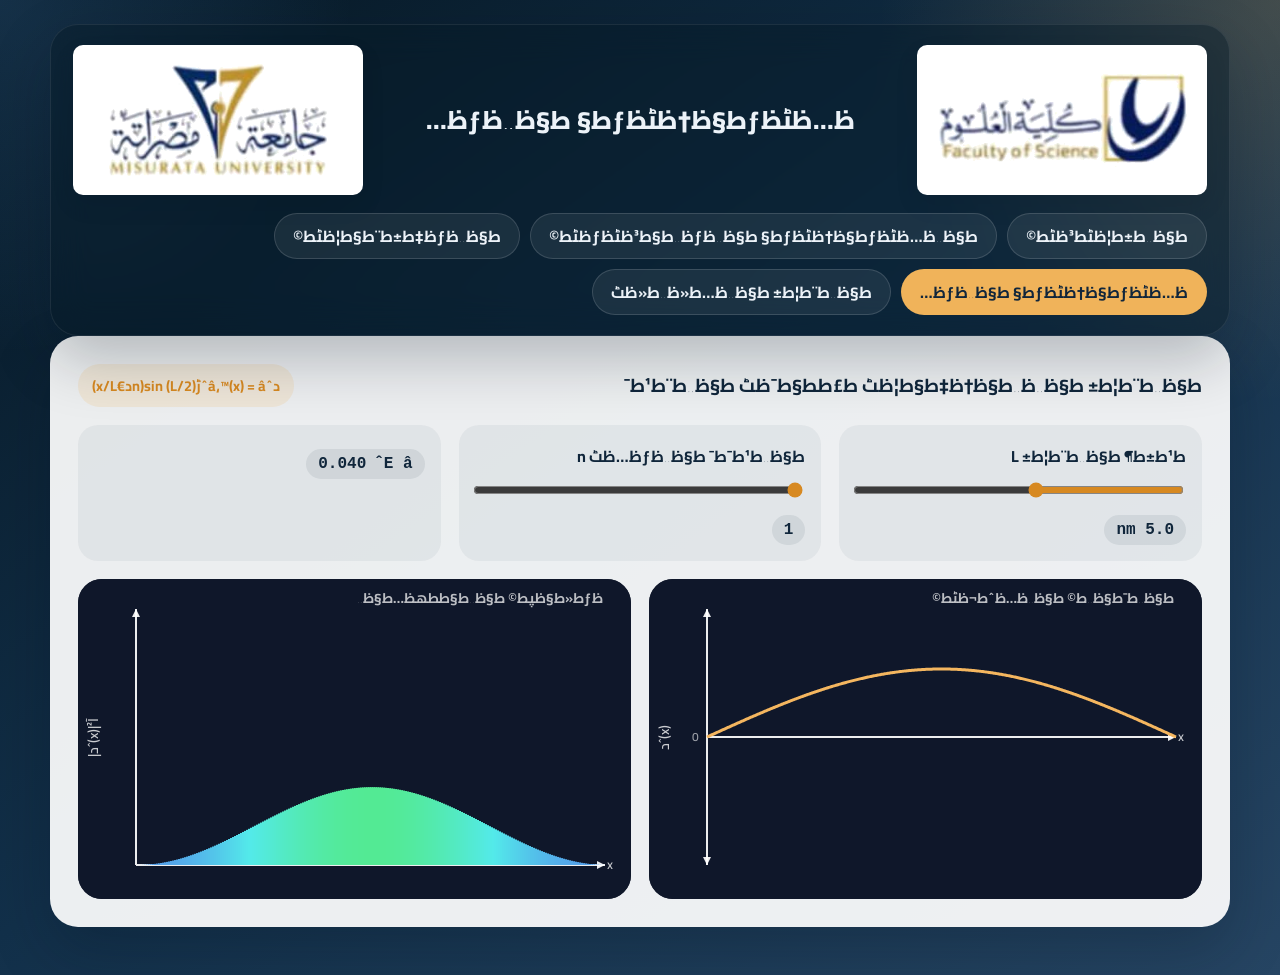
<file: quantum.html>
﻿<!DOCTYPE html>
<html lang="ar" dir="rtl">
<head>
    <meta charset="UTF-8">
    <meta name="viewport" content="width=device-width, initial-scale=1.0">
    <title>ظ‚ط³ظ… ط§ظ„ظپظٹط²ظٹط§ط، | ظ…ظٹظƒط§ظ†ظٹظƒط§ ط§ظ„ظƒظ…</title>
    <style>
@import url('https://fonts.googleapis.com/css2?family=Cairo:wght@400;600;700;800&display=swap');

:root {
    --bg-deep: #071824;
    --bg-mid: #12304a;
    --card: rgba(255, 255, 255, 0.92);
    --ink: #10263b;
    --muted: #5a7086;
    --accent: #f0b35a;
    --accent-strong: #d78921;
    --shadow: 0 24px 60px rgba(3, 17, 31, 0.24);
    --radius-lg: 28px;
    --radius-md: 20px;
}

* {
    box-sizing: border-box;
}

html {
    scroll-behavior: smooth;
}

body {
    margin: 0;
    min-height: 100vh;
    font-family: "Cairo", "Segoe UI", Tahoma, sans-serif;
    color: #ecf2f8;
    background:
        radial-gradient(circle at top right, rgba(240, 179, 90, 0.22), transparent 25%),
        radial-gradient(circle at top left, rgba(92, 173, 255, 0.16), transparent 22%),
        linear-gradient(145deg, var(--bg-deep) 0%, var(--bg-mid) 50%, #264563 100%);
}

a {
    color: inherit;
    text-decoration: none;
}

.page-shell {
    width: min(1180px, calc(100% - 32px));
    margin: 0 auto;
    padding: 24px 0 48px;
}

.site-header {
    display: flex;
    flex-wrap: wrap;
    align-items: center;
    justify-content: space-between;
    gap: 18px;
    padding: 20px 22px;
    border: 1px solid rgba(255, 255, 255, 0.08);
    border-radius: var(--radius-lg);
    background: rgba(7, 24, 36, 0.42);
    backdrop-filter: blur(18px);
    box-shadow: var(--shadow);
}

.brand-lockup {
    display: flex;
    align-items: center;
    gap: 16px;
}

.logo-stack {
    display: flex;
    align-items: center;
    gap: 14px;
}

.logo-badge {
    width: 76px;
    height: 76px;
    border-radius: 22px;
    background: rgba(255, 255, 255, 0.1);
    border: 1px solid rgba(255, 255, 255, 0.14);
    padding: 10px;
    object-fit: contain;
}

.logo-badge--hero {
    width: 290px;
    height: 150px;
    max-width: 100%;
    padding: 14px 18px;
    background: #ffffff;
    border: none;
    border-radius: 10px;
    box-shadow: 0 10px 24px rgba(0, 0, 0, 0.08);
    flex: 0 0 auto;
    object-fit: contain;
    filter: none;
}

.logo-badge--faculty {
    transform: none;
}

.logo-badge--university {
    transform: none;
}

.brand-copy h1,
.brand-copy h2,
.brand-copy p {
    margin: 0;
}

.brand-copy h1,
.brand-copy h2 {
    font-size: clamp(1.4rem, 2vw, 2.1rem);
    font-weight: 800;
}

.brand-copy p {
    color: rgba(236, 242, 248, 0.78);
    font-size: 0.98rem;
}

.site-header--welcome .brand-lockup {
    width: 100%;
    justify-content: space-between;
    align-items: center;
    gap: 24px;
}

.site-header--welcome .brand-copy {
    flex: 1;
    text-align: center;
    min-width: 0;
}

.brand-copy--platform {
    display: grid;
    justify-items: center;
    align-content: center;
    gap: 6px;
    padding-top: 14px;
}

.brand-platform-symbol {
    width: min(100%, 112px);
    height: auto;
    display: block;
    filter: drop-shadow(0 10px 18px rgba(41, 102, 156, 0.16));
}

.brand-copy--platform .brand-platform-text {
    margin: 0;
    color: #eef5fb;
    font-size: clamp(1.42rem, 2.6vw, 1.88rem);
    font-weight: 800;
    line-height: 1.2;
    text-shadow: 0 6px 16px rgba(0, 0, 0, 0.16);
}

.top-nav {
    display: flex;
    flex-wrap: wrap;
    gap: 10px;
}

.top-nav a,
.menu-card span,
.primary-button {
    display: inline-flex;
    align-items: center;
    justify-content: center;
    min-height: 46px;
    padding: 0 18px;
    border-radius: 999px;
    font-weight: 700;
    transition: transform 0.2s ease, background 0.2s ease, color 0.2s ease, border-color 0.2s ease;
}

.top-nav a {
    border: 1px solid rgba(255, 255, 255, 0.14);
    background: rgba(255, 255, 255, 0.07);
}

.top-nav a:hover,
.primary-button:hover,
.menu-card:hover span {
    transform: translateY(-2px);
}

.top-nav a[aria-current="page"] {
    color: #11263b;
    background: var(--accent);
    border-color: transparent;
}

.hero {
    display: grid;
    grid-template-columns: minmax(0, 1.3fr) minmax(280px, 0.9fr);
    gap: 24px;
    margin-top: 28px;
}

.welcome-hero {
    margin-top: 28px;
    padding: 34px 28px 26px;
    border-radius: var(--radius-lg);
    background: var(--card);
    color: var(--ink);
    box-shadow: var(--shadow);
    text-align: center;
}

.welcome-tag {
    display: inline-flex;
    align-items: center;
    justify-content: center;
    min-height: 58px;
    padding: 0 30px;
    border-radius: 999px;
    color: #12263a;
    background: rgba(240, 179, 90, 0.18);
    font-weight: 800;
    font-size: 1.32rem;
    box-shadow: 0 10px 22px rgba(16, 38, 59, 0.08);
}

.welcome-intro {
    margin: 18px auto 0;
    max-width: 44rem;
    color: #36597a;
    font-size: 1.2rem;
    line-height: 1.95;
    font-weight: 600;
}

.welcome-statement {
    margin: 20px auto 0;
    max-width: 18ch;
    font-size: clamp(2rem, 5vw, 3.6rem);
    line-height: 1.35;
    font-weight: 800;
    color: var(--ink);
}

.credit-stack {
    display: grid;
    gap: 10px;
    max-width: 420px;
    margin: 22px auto 0;
}

.credit-line {
    padding: 12px 18px;
    border-radius: var(--radius-md);
    background: rgba(16, 38, 59, 0.05);
}

.credit-label {
    display: block;
    margin-bottom: 4px;
    color: var(--muted);
    font-size: 0.95rem;
    font-weight: 700;
}

.credit-line strong {
    font-size: 1.15rem;
    color: var(--ink);
}

.hero-panel,
.card,
.menu-card,
.placeholder-card {
    background: var(--card);
    color: var(--ink);
    border-radius: var(--radius-lg);
    box-shadow: var(--shadow);
}

.hero-panel {
    padding: 34px;
    overflow: hidden;
    position: relative;
}

.hero-panel::before {
    content: "";
    position: absolute;
    inset: auto -80px -80px auto;
    width: 220px;
    height: 220px;
    border-radius: 50%;
    background: radial-gradient(circle, rgba(240, 179, 90, 0.4), transparent 70%);
}

.eyebrow {
    display: inline-flex;
    align-items: center;
    padding: 6px 12px;
    border-radius: 999px;
    color: var(--accent-strong);
    background: rgba(240, 179, 90, 0.16);
    font-size: 0.92rem;
    font-weight: 700;
}

.hero-panel h2 {
    margin: 16px 0 12px;
    font-size: clamp(2rem, 4vw, 3.4rem);
    line-height: 1.15;
}

.hero-panel p {
    margin: 0;
    max-width: 54ch;
    font-size: 1.02rem;
    line-height: 1.9;
    color: var(--muted);
}

.hero-meta {
    display: flex;
    flex-wrap: wrap;
    gap: 12px;
    margin-top: 24px;
}

.hero-meta div,
.mini-stat,
.control-group {
    padding: 16px;
    border-radius: var(--radius-md);
    background: rgba(16, 38, 59, 0.05);
}

.hero-meta strong,
.mini-stat strong {
    display: block;
    color: var(--ink);
    font-size: 1.12rem;
}

.hero-meta span,
.mini-stat span {
    color: var(--muted);
    font-size: 0.93rem;
}

.welcome-panel {
    padding: 28px;
    border: 1px solid rgba(255, 255, 255, 0.1);
    border-radius: var(--radius-lg);
    background:
        linear-gradient(180deg, rgba(255, 255, 255, 0.1), rgba(255, 255, 255, 0.04)),
        rgba(7, 24, 36, 0.3);
}

.welcome-panel h3 {
    margin: 0 0 8px;
    font-size: 1.45rem;
}

.welcome-panel p,
.page-intro {
    margin: 0 0 16px;
    line-height: 1.9;
    color: rgba(236, 242, 248, 0.82);
}

.mini-stat-grid,
.content-grid {
    display: grid;
    gap: 22px;
}

.section-heading {
    margin: 34px 0 16px;
}

.section-heading h3 {
    margin: 0;
    font-size: clamp(1.4rem, 2vw, 1.9rem);
}

.section-heading p {
    margin: 0;
    color: rgba(236, 242, 248, 0.78);
}

.menu-grid {
    display: grid;
    grid-template-columns: repeat(auto-fit, minmax(240px, 1fr));
    gap: 18px;
}

.menu-card {
    padding: 24px;
    position: relative;
    overflow: hidden;
    min-height: 220px;
    display: flex;
    flex-direction: column;
    align-items: center;
    justify-content: center;
    gap: 18px;
    text-align: center;
}

.menu-card::after {
    content: "";
    position: absolute;
    inset: auto -45px -50px auto;
    width: 140px;
    height: 140px;
    border-radius: 50%;
    background: radial-gradient(circle, rgba(240, 179, 90, 0.18), transparent 70%);
}

.menu-card strong {
    display: block;
    margin-bottom: 0;
    font-size: 1.35rem;
    margin-top: auto;
    margin-bottom: auto;
}

.menu-note {
    display: block;
    margin-top: -10px;
    color: rgba(90, 112, 134, 0.62);
    font-size: 0.84rem;
    font-weight: 600;
}

.menu-card span,
.primary-button {
    width: fit-content;
    color: #11263b;
    background: var(--accent);
    margin-top: auto;
}

.card {
    padding: 28px;
}

.card-title {
    display: flex;
    flex-wrap: wrap;
    align-items: center;
    justify-content: space-between;
    gap: 14px;
    margin-bottom: 18px;
}

.card-title h3,
.card-title p {
    margin: 0;
}

.card-title p,
.formula-note {
    color: var(--muted);
}

.badge {
    display: inline-flex;
    align-items: center;
    padding: 8px 14px;
    border-radius: 999px;
    font-size: 0.9rem;
    font-weight: 700;
    color: var(--accent-strong);
    background: rgba(240, 179, 90, 0.16);
}

.control-grid {
    display: grid;
    grid-template-columns: repeat(auto-fit, minmax(220px, 1fr));
    gap: 18px;
    margin-bottom: 18px;
}

.control-group label {
    display: block;
    margin-bottom: 6px;
    font-weight: 700;
}

.control-group input[type="range"] {
    width: 100%;
    accent-color: var(--accent-strong);
}

.control-select {
    width: 100%;
    min-height: 46px;
    border: 1px solid rgba(16, 38, 59, 0.14);
    border-radius: 14px;
    background: rgba(255, 255, 255, 0.78);
    color: var(--ink);
    font: inherit;
    padding: 0 14px;
}

.value-display {
    display: inline-flex;
    align-items: center;
    padding: 6px 12px;
    border-radius: 999px;
    background: rgba(16, 38, 59, 0.08);
    color: var(--ink);
    font-weight: 700;
    font-family: "Cascadia Mono", "Consolas", monospace;
    margin-top: 8px;
}

.results {
    display: grid;
    gap: 10px;
    margin: 18px 0 22px;
    padding: 18px;
    border-radius: var(--radius-md);
    background: #edf4fb;
}

.result-line {
    display: flex;
    flex-wrap: wrap;
    align-items: center;
    justify-content: space-between;
    gap: 6px;
    font-family: "Cascadia Mono", "Consolas", monospace;
}

.canvas-grid {
    display: grid;
    grid-template-columns: repeat(2, minmax(0, 1fr));
    gap: 18px;
}

.canvas-grid--single {
    grid-template-columns: minmax(0, 1fr);
}

canvas {
    width: 100%;
    max-width: 100%;
    height: auto;
    display: block;
    border-radius: 24px;
    background: #0f172a;
}

.formula-note {
    margin-top: 18px;
    padding: 16px 18px;
    border-radius: var(--radius-md);
    background: rgba(16, 38, 59, 0.05);
    line-height: 1.8;
}

.button-row {
    display: flex;
    flex-wrap: wrap;
    align-items: center;
    gap: 12px;
    margin: 18px 0 8px;
}

.sim-button {
    min-height: 46px;
    border: none;
    border-radius: 999px;
    padding: 0 22px;
    background: var(--accent);
    color: #11263b;
    font: inherit;
    font-weight: 800;
    cursor: pointer;
    transition: transform 0.2s ease, opacity 0.2s ease, background 0.2s ease;
}

.sim-button:hover {
    transform: translateY(-2px);
}

.sim-button:disabled {
    cursor: wait;
    opacity: 0.75;
}

.sim-button--secondary {
    background: rgba(16, 38, 59, 0.1);
    color: var(--ink);
}

.motion-status {
    padding: 10px 14px;
    border-radius: 999px;
    background: rgba(16, 38, 59, 0.08);
    color: var(--muted);
    font-weight: 700;
}

.placeholder-card {
    padding: 44px 30px;
    text-align: center;
}

.placeholder-card h3 {
    margin: 14px 0 40px;
    font-size: clamp(2rem, 4vw, 3rem);
}

.placeholder-card p {
    margin: 0 auto 18px;
    max-width: 42ch;
    color: var(--muted);
    line-height: 1.9;
}

.footer-note {
    margin-top: 22px;
    text-align: center;
    color: rgba(236, 242, 248, 0.64);
    font-size: 0.95rem;
}

@media (max-width: 980px) {
    .hero,
    .menu-grid,
    .canvas-grid {
        grid-template-columns: 1fr;
    }
}

@media (max-width: 720px) {
    .page-shell {
        width: min(100% - 20px, 1180px);
        padding-top: 18px;
    }

    .site-header,
    .hero-panel,
    .welcome-panel,
    .card,
    .menu-card,
    .placeholder-card {
        border-radius: 22px;
    }

    .site-header {
        padding: 18px;
    }

    .brand-lockup {
        display: grid;
        grid-template-columns: minmax(96px, 1fr) minmax(0, 1.2fr) minmax(96px, 1fr);
        align-items: center;
        width: 100%;
        gap: 12px;
    }

    .site-header--welcome .brand-lockup {
        justify-content: stretch;
    }

    .brand-copy {
        min-width: 0;
        text-align: center;
    }

    .brand-copy h1,
    .brand-copy h2 {
        font-size: clamp(1.2rem, 4.6vw, 1.65rem);
        line-height: 1.35;
    }

    .brand-copy--platform {
        padding-top: 0;
        gap: 4px;
    }

    .brand-platform-symbol {
        width: min(100%, 72px);
    }

    .brand-copy--platform .brand-platform-text {
        font-size: 1rem;
        line-height: 1.35;
    }

    .logo-badge {
        width: 62px;
        height: 62px;
        border-radius: 18px;
    }

    .logo-badge--hero {
        width: min(100%, 126px);
        max-width: 126px;
        height: 86px;
        padding: 8px 10px;
        justify-self: center;
    }

    .logo-badge--faculty {
        transform: none;
    }

    .logo-badge--university {
        transform: none;
    }

    .hero-panel,
    .card,
    .placeholder-card {
        padding: 22px;
    }

    .top-nav {
        width: 100%;
        justify-content: center;
        gap: 8px;
    }

    .top-nav a {
        flex: 1 1 132px;
        min-height: 42px;
        padding: 0 14px;
        font-size: 0.96rem;
    }
}

@media (max-width: 480px) {
    .brand-lockup {
        grid-template-columns: minmax(84px, 1fr) minmax(0, 1.2fr) minmax(84px, 1fr);
        gap: 10px;
    }

    .logo-badge--hero {
        width: min(100%, 110px);
        max-width: 110px;
        height: 76px;
        padding: 7px 8px;
    }

    .brand-platform-symbol {
        width: min(100%, 62px);
    }

    .brand-copy h1,
    .brand-copy h2 {
        font-size: clamp(1.08rem, 4.4vw, 1.4rem);
    }

    .brand-copy--platform .brand-platform-text {
        font-size: 0.92rem;
    }
}

</style>
</head>
<body>
    <main class="page-shell">
        <header class="site-header site-header--welcome">
            <div class="brand-lockup">
                <img class="logo-badge logo-badge--hero logo-badge--faculty" src="[data-uri]" alt="ط´ط¹ط§ط± ط§ظ„ظƒظ„ظٹط©">
                <div class="brand-copy">
                    <h2>ظ…ظٹظƒط§ظ†ظٹظƒط§ ط§ظ„ظƒظ…</h2>
                </div>
                <img class="logo-badge logo-badge--hero logo-badge--university" src="[data-uri]" alt="ط´ط¹ط§ط± ط§ظ„ط¬ط§ظ…ط¹ط©">
            </div>
            <nav class="top-nav" aria-label="ط±ظˆط§ط¨ط· ط§ظ„طµظپط­ط§طھ">
                <a href="./index.html">ط§ظ„ط±ط¦ظٹط³ظٹط©</a>
                <a href="./classical.html">ط§ظ„ظ…ظٹظƒط§ظ†ظٹظƒط§ ط§ظ„ظƒظ„ط§ط³ظٹظƒظٹط©</a>
                <a href="./electricity.html">ط§ظ„ظƒظ‡ط±ط¨ط§ط¦ظٹط©</a>
                <a href="./quantum.html" aria-current="page">ظ…ظٹظƒط§ظ†ظٹظƒط§ ط§ظ„ظƒظ…</a>
                <a href="./triangular.html">ط§ظ„ط¨ط¦ط± ط§ظ„ظ…ط«ظ„ط«ظٹ</a>
            </nav>
        </header>

        <section class="content-grid">
            <article class="card">
                <div class="card-title">
                    <div>
                        <h3>ط§ظ„ط¨ط¦ط± ط§ظ„ظ„ط§ظ†ظ‡ط§ط¦ظٹ ط£ط­ط§ط¯ظٹ ط§ظ„ط¨ط¹ط¯</h3>
                    </div>
                    <div class="badge">دˆâ‚™(x) = âˆڑ(2/L) sin(nد€x/L)</div>
                </div>

                <div class="control-grid">
                    <div class="control-group">
                        <label for="wellWidth">ط¹ط±ط¶ ط§ظ„ط¨ط¦ط± L</label>
                        <input type="range" id="wellWidth" min="1" max="10" step="0.1" value="5">
                        <div class="value-display" id="widthVal">5.0 nm</div>
                    </div>

                    <div class="control-group">
                        <label for="quantumN">ط§ظ„ط¹ط¯ط¯ ط§ظ„ظƒظ…ظٹ n</label>
                        <input type="range" id="quantumN" min="1" max="5" step="1" value="1">
                        <div class="value-display" id="nVal">1</div>
                    </div>

                    <div class="control-group">
                        <div class="value-display">E âˆ‌ <span id="energyVal" style="margin-inline-start: 8px;">0.000</span></div>
                    </div>
                </div>

                <div class="canvas-grid">
                    <canvas id="wave1D" width="720" height="320"></canvas>
                    <canvas id="prob1D" width="720" height="320"></canvas>
                </div>
            </article>
        </section>
    </main>

    <script>
const widthSlider = document.getElementById("wellWidth");
const quantumSlider = document.getElementById("quantumN");
const widthVal = document.getElementById("widthVal");
const nVal = document.getElementById("nVal");
const energyVal = document.getElementById("energyVal");

const waveCanvas = document.getElementById("wave1D");
const probCanvas = document.getElementById("prob1D");

function drawInfiniteWell() {
    if (!waveCanvas || !probCanvas) {
        return;
    }

    const L = parseFloat(widthSlider.value);
    const n = parseInt(quantumSlider.value, 10);

    widthVal.textContent = `${L.toFixed(1)} nm`;
    nVal.textContent = `${n}`;
    energyVal.textContent = (n * n / (L * L)).toFixed(3);

    const width = waveCanvas.clientWidth || 720;
    const height = 320;

    waveCanvas.width = width;
    waveCanvas.height = height;
    probCanvas.width = width;
    probCanvas.height = height;

    const ctxWave = waveCanvas.getContext("2d");
    const ctxProb = probCanvas.getContext("2d");

    ctxWave.clearRect(0, 0, width, height);
    ctxProb.clearRect(0, 0, width, height);

    ctxWave.fillStyle = "#0f172a";
    ctxWave.fillRect(0, 0, width, height);
    ctxProb.fillStyle = "#0f172a";
    ctxProb.fillRect(0, 0, width, height);

    const paddingLeft = 58;
    const paddingRight = 26;
    const paddingTop = 30;
    const paddingBottom = 34;
    const innerWidth = width - paddingLeft - paddingRight;
    const innerHeight = height - paddingTop - paddingBottom;
    const zeroLine = paddingTop + innerHeight / 2;
    const xAxisY = height - paddingBottom;
    const norm = Math.sqrt(2 / L);

    function drawAxes(ctx, yLabelFormula, titleArabic, options = {}) {
        const {
            centerXAxis = false,
            dualYArrows = false,
            showZeroLabel = false,
        } = options;
        const axisColor = "rgba(255,255,255,0.92)";
        const xAxisStart = paddingLeft;
        const xAxisEnd = width - paddingRight;
        const yAxisTop = paddingTop;
        const yAxisBottom = centerXAxis ? height - paddingBottom : xAxisY;
        const xAxisLevel = centerXAxis ? zeroLine : xAxisY;

        ctx.strokeStyle = axisColor;
        ctx.lineWidth = 2;
        ctx.beginPath();
        ctx.moveTo(xAxisStart, yAxisTop);
        ctx.lineTo(xAxisStart, yAxisBottom);
        ctx.moveTo(xAxisStart, xAxisLevel);
        ctx.lineTo(xAxisEnd, xAxisLevel);
        ctx.stroke();

        ctx.fillStyle = axisColor;
        ctx.beginPath();
        ctx.moveTo(xAxisEnd, xAxisLevel);
        ctx.lineTo(xAxisEnd - 8, xAxisLevel - 4);
        ctx.lineTo(xAxisEnd - 8, xAxisLevel + 4);
        ctx.closePath();
        ctx.fill();

        ctx.beginPath();
        ctx.moveTo(xAxisStart, yAxisTop);
        ctx.lineTo(xAxisStart - 4, yAxisTop + 8);
        ctx.lineTo(xAxisStart + 4, yAxisTop + 8);
        ctx.closePath();
        ctx.fill();

        if (dualYArrows) {
            ctx.beginPath();
            ctx.moveTo(xAxisStart, yAxisBottom);
            ctx.lineTo(xAxisStart - 4, yAxisBottom - 8);
            ctx.lineTo(xAxisStart + 4, yAxisBottom - 8);
            ctx.closePath();
            ctx.fill();
        }

        if (showZeroLabel) {
            ctx.fillStyle = "rgba(255,255,255,0.58)";
            ctx.font = "600 12px Cairo";
            ctx.direction = "ltr";
            ctx.textAlign = "right";
            ctx.fillText("0", paddingLeft - 8, zeroLine + 4);
        }

        ctx.fillStyle = "rgba(255,255,255,0.72)";
        ctx.font = "700 14px Cairo";
        ctx.direction = "rtl";
        ctx.textAlign = "right";
        ctx.fillText(titleArabic, width - paddingRight - 2, paddingTop - 6);
        ctx.textAlign = "start";
        ctx.direction = "inherit";

        ctx.save();
        ctx.translate(20, paddingTop + innerHeight / 2);
        ctx.rotate(-Math.PI / 2);
        ctx.fillStyle = "rgba(255,255,255,0.78)";
        ctx.font = "600 14px Cairo";
        ctx.direction = "ltr";
        ctx.textAlign = "center";
        ctx.fillText(yLabelFormula, 0, 0);
        ctx.restore();

        ctx.fillStyle = "rgba(255,255,255,0.76)";
        ctx.font = "600 13px Cairo";
        ctx.direction = "ltr";
        ctx.textAlign = "right";
        ctx.fillText("x", width - paddingRight + 8, xAxisLevel + 4);
        ctx.textAlign = "start";
        ctx.direction = "inherit";
    }

    drawAxes(ctxWave, "دˆ(x)", "ط§ظ„ط¯ط§ظ„ط© ط§ظ„ظ…ظˆط¬ظٹط©", {
        centerXAxis: true,
        dualYArrows: true,
        showZeroLabel: true,
    });

    ctxWave.beginPath();
    ctxWave.strokeStyle = "#f4b65f";
    ctxWave.lineWidth = 3;

    for (let step = 0; step <= innerWidth; step += 1) {
        const xx = step / innerWidth * L;
        const psi = norm * Math.sin(n * Math.PI * xx / L);
        const x = paddingLeft + step;
        const y = zeroLine - psi * innerHeight * 0.42;
        if (step === 0) {
            ctxWave.moveTo(x, y);
        } else {
            ctxWave.lineTo(x, y);
        }
    }

    ctxWave.stroke();
    drawAxes(ctxProb, "|دˆ(x)|آ²", "ظƒط«ط§ظپط© ط§ظ„ط§ط­طھظ…ط§ظ„");

    for (let step = 0; step <= innerWidth; step += 2) {
        const xx = step / innerWidth * L;
        const probability = (2 / L) * Math.sin(n * Math.PI * xx / L) ** 2;
        const barHeight = probability * innerHeight * 0.76;
        const hue = 210 - probability * 160;
        ctxProb.fillStyle = `hsl(${hue} 78% 62%)`;
        ctxProb.fillRect(paddingLeft + step, xAxisY - barHeight, 3, barHeight);
    }
}

if (widthSlider && quantumSlider) {
    [widthSlider, quantumSlider].forEach((input) => {
        input.addEventListener("input", drawInfiniteWell);
    });

    window.addEventListener("resize", drawInfiniteWell);
    drawInfiniteWell();
}

</script>
</body>
</html>
</file>
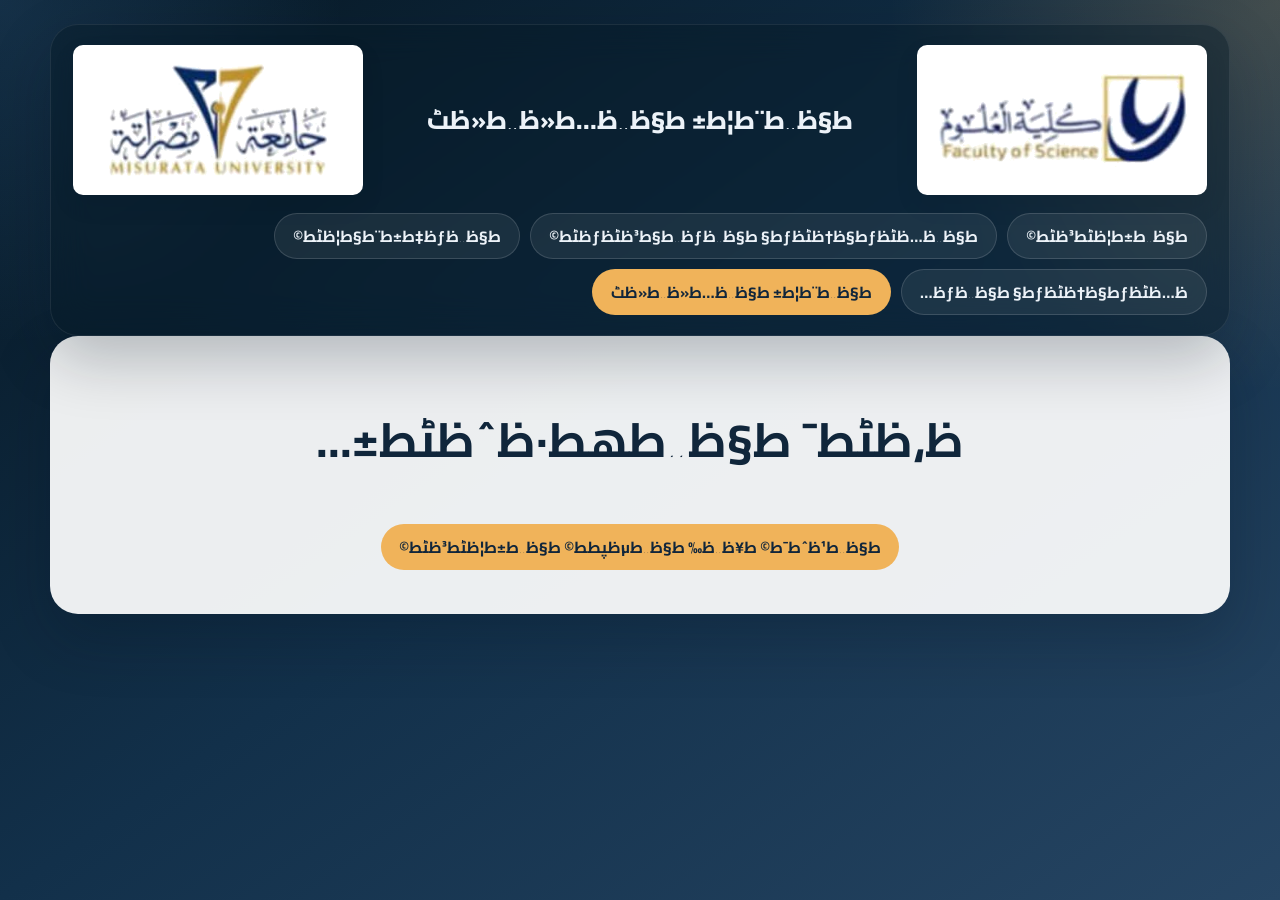
<file: triangular.html>
﻿<!DOCTYPE html>
<html lang="ar" dir="rtl">
<head>
    <meta charset="UTF-8">
    <meta name="viewport" content="width=device-width, initial-scale=1.0">
    <title>ظ‚ط³ظ… ط§ظ„ظپظٹط²ظٹط§ط، | ط§ظ„ط¨ط¦ط± ط§ظ„ظ…ط«ظ„ط«ظٹ</title>
    <style>
@import url('https://fonts.googleapis.com/css2?family=Cairo:wght@400;600;700;800&display=swap');

:root {
    --bg-deep: #071824;
    --bg-mid: #12304a;
    --card: rgba(255, 255, 255, 0.92);
    --ink: #10263b;
    --muted: #5a7086;
    --accent: #f0b35a;
    --accent-strong: #d78921;
    --shadow: 0 24px 60px rgba(3, 17, 31, 0.24);
    --radius-lg: 28px;
    --radius-md: 20px;
}

* {
    box-sizing: border-box;
}

html {
    scroll-behavior: smooth;
}

body {
    margin: 0;
    min-height: 100vh;
    font-family: "Cairo", "Segoe UI", Tahoma, sans-serif;
    color: #ecf2f8;
    background:
        radial-gradient(circle at top right, rgba(240, 179, 90, 0.22), transparent 25%),
        radial-gradient(circle at top left, rgba(92, 173, 255, 0.16), transparent 22%),
        linear-gradient(145deg, var(--bg-deep) 0%, var(--bg-mid) 50%, #264563 100%);
}

a {
    color: inherit;
    text-decoration: none;
}

.page-shell {
    width: min(1180px, calc(100% - 32px));
    margin: 0 auto;
    padding: 24px 0 48px;
}

.site-header {
    display: flex;
    flex-wrap: wrap;
    align-items: center;
    justify-content: space-between;
    gap: 18px;
    padding: 20px 22px;
    border: 1px solid rgba(255, 255, 255, 0.08);
    border-radius: var(--radius-lg);
    background: rgba(7, 24, 36, 0.42);
    backdrop-filter: blur(18px);
    box-shadow: var(--shadow);
}

.brand-lockup {
    display: flex;
    align-items: center;
    gap: 16px;
}

.logo-stack {
    display: flex;
    align-items: center;
    gap: 14px;
}

.logo-badge {
    width: 76px;
    height: 76px;
    border-radius: 22px;
    background: rgba(255, 255, 255, 0.1);
    border: 1px solid rgba(255, 255, 255, 0.14);
    padding: 10px;
    object-fit: contain;
}

.logo-badge--hero {
    width: 290px;
    height: 150px;
    max-width: 100%;
    padding: 14px 18px;
    background: #ffffff;
    border: none;
    border-radius: 10px;
    box-shadow: 0 10px 24px rgba(0, 0, 0, 0.08);
    flex: 0 0 auto;
    object-fit: contain;
    filter: none;
}

.logo-badge--faculty {
    transform: none;
}

.logo-badge--university {
    transform: none;
}

.brand-copy h1,
.brand-copy h2,
.brand-copy p {
    margin: 0;
}

.brand-copy h1,
.brand-copy h2 {
    font-size: clamp(1.4rem, 2vw, 2.1rem);
    font-weight: 800;
}

.brand-copy p {
    color: rgba(236, 242, 248, 0.78);
    font-size: 0.98rem;
}

.site-header--welcome .brand-lockup {
    width: 100%;
    justify-content: space-between;
    align-items: center;
    gap: 24px;
}

.site-header--welcome .brand-copy {
    flex: 1;
    text-align: center;
    min-width: 0;
}

.brand-copy--platform {
    display: grid;
    justify-items: center;
    align-content: center;
    gap: 6px;
    padding-top: 14px;
}

.brand-platform-symbol {
    width: min(100%, 112px);
    height: auto;
    display: block;
    filter: drop-shadow(0 10px 18px rgba(41, 102, 156, 0.16));
}

.brand-copy--platform .brand-platform-text {
    margin: 0;
    color: #eef5fb;
    font-size: clamp(1.42rem, 2.6vw, 1.88rem);
    font-weight: 800;
    line-height: 1.2;
    text-shadow: 0 6px 16px rgba(0, 0, 0, 0.16);
}

.top-nav {
    display: flex;
    flex-wrap: wrap;
    gap: 10px;
}

.top-nav a,
.menu-card span,
.primary-button {
    display: inline-flex;
    align-items: center;
    justify-content: center;
    min-height: 46px;
    padding: 0 18px;
    border-radius: 999px;
    font-weight: 700;
    transition: transform 0.2s ease, background 0.2s ease, color 0.2s ease, border-color 0.2s ease;
}

.top-nav a {
    border: 1px solid rgba(255, 255, 255, 0.14);
    background: rgba(255, 255, 255, 0.07);
}

.top-nav a:hover,
.primary-button:hover,
.menu-card:hover span {
    transform: translateY(-2px);
}

.top-nav a[aria-current="page"] {
    color: #11263b;
    background: var(--accent);
    border-color: transparent;
}

.hero {
    display: grid;
    grid-template-columns: minmax(0, 1.3fr) minmax(280px, 0.9fr);
    gap: 24px;
    margin-top: 28px;
}

.welcome-hero {
    margin-top: 28px;
    padding: 34px 28px 26px;
    border-radius: var(--radius-lg);
    background: var(--card);
    color: var(--ink);
    box-shadow: var(--shadow);
    text-align: center;
}

.welcome-tag {
    display: inline-flex;
    align-items: center;
    justify-content: center;
    min-height: 58px;
    padding: 0 30px;
    border-radius: 999px;
    color: #12263a;
    background: rgba(240, 179, 90, 0.18);
    font-weight: 800;
    font-size: 1.32rem;
    box-shadow: 0 10px 22px rgba(16, 38, 59, 0.08);
}

.welcome-intro {
    margin: 18px auto 0;
    max-width: 44rem;
    color: #36597a;
    font-size: 1.2rem;
    line-height: 1.95;
    font-weight: 600;
}

.welcome-statement {
    margin: 20px auto 0;
    max-width: 18ch;
    font-size: clamp(2rem, 5vw, 3.6rem);
    line-height: 1.35;
    font-weight: 800;
    color: var(--ink);
}

.credit-stack {
    display: grid;
    gap: 10px;
    max-width: 420px;
    margin: 22px auto 0;
}

.credit-line {
    padding: 12px 18px;
    border-radius: var(--radius-md);
    background: rgba(16, 38, 59, 0.05);
}

.credit-label {
    display: block;
    margin-bottom: 4px;
    color: var(--muted);
    font-size: 0.95rem;
    font-weight: 700;
}

.credit-line strong {
    font-size: 1.15rem;
    color: var(--ink);
}

.hero-panel,
.card,
.menu-card,
.placeholder-card {
    background: var(--card);
    color: var(--ink);
    border-radius: var(--radius-lg);
    box-shadow: var(--shadow);
}

.hero-panel {
    padding: 34px;
    overflow: hidden;
    position: relative;
}

.hero-panel::before {
    content: "";
    position: absolute;
    inset: auto -80px -80px auto;
    width: 220px;
    height: 220px;
    border-radius: 50%;
    background: radial-gradient(circle, rgba(240, 179, 90, 0.4), transparent 70%);
}

.eyebrow {
    display: inline-flex;
    align-items: center;
    padding: 6px 12px;
    border-radius: 999px;
    color: var(--accent-strong);
    background: rgba(240, 179, 90, 0.16);
    font-size: 0.92rem;
    font-weight: 700;
}

.hero-panel h2 {
    margin: 16px 0 12px;
    font-size: clamp(2rem, 4vw, 3.4rem);
    line-height: 1.15;
}

.hero-panel p {
    margin: 0;
    max-width: 54ch;
    font-size: 1.02rem;
    line-height: 1.9;
    color: var(--muted);
}

.hero-meta {
    display: flex;
    flex-wrap: wrap;
    gap: 12px;
    margin-top: 24px;
}

.hero-meta div,
.mini-stat,
.control-group {
    padding: 16px;
    border-radius: var(--radius-md);
    background: rgba(16, 38, 59, 0.05);
}

.hero-meta strong,
.mini-stat strong {
    display: block;
    color: var(--ink);
    font-size: 1.12rem;
}

.hero-meta span,
.mini-stat span {
    color: var(--muted);
    font-size: 0.93rem;
}

.welcome-panel {
    padding: 28px;
    border: 1px solid rgba(255, 255, 255, 0.1);
    border-radius: var(--radius-lg);
    background:
        linear-gradient(180deg, rgba(255, 255, 255, 0.1), rgba(255, 255, 255, 0.04)),
        rgba(7, 24, 36, 0.3);
}

.welcome-panel h3 {
    margin: 0 0 8px;
    font-size: 1.45rem;
}

.welcome-panel p,
.page-intro {
    margin: 0 0 16px;
    line-height: 1.9;
    color: rgba(236, 242, 248, 0.82);
}

.mini-stat-grid,
.content-grid {
    display: grid;
    gap: 22px;
}

.section-heading {
    margin: 34px 0 16px;
}

.section-heading h3 {
    margin: 0;
    font-size: clamp(1.4rem, 2vw, 1.9rem);
}

.section-heading p {
    margin: 0;
    color: rgba(236, 242, 248, 0.78);
}

.menu-grid {
    display: grid;
    grid-template-columns: repeat(auto-fit, minmax(240px, 1fr));
    gap: 18px;
}

.menu-card {
    padding: 24px;
    position: relative;
    overflow: hidden;
    min-height: 220px;
    display: flex;
    flex-direction: column;
    align-items: center;
    justify-content: center;
    gap: 18px;
    text-align: center;
}

.menu-card::after {
    content: "";
    position: absolute;
    inset: auto -45px -50px auto;
    width: 140px;
    height: 140px;
    border-radius: 50%;
    background: radial-gradient(circle, rgba(240, 179, 90, 0.18), transparent 70%);
}

.menu-card strong {
    display: block;
    margin-bottom: 0;
    font-size: 1.35rem;
    margin-top: auto;
    margin-bottom: auto;
}

.menu-note {
    display: block;
    margin-top: -10px;
    color: rgba(90, 112, 134, 0.62);
    font-size: 0.84rem;
    font-weight: 600;
}

.menu-card span,
.primary-button {
    width: fit-content;
    color: #11263b;
    background: var(--accent);
    margin-top: auto;
}

.card {
    padding: 28px;
}

.card-title {
    display: flex;
    flex-wrap: wrap;
    align-items: center;
    justify-content: space-between;
    gap: 14px;
    margin-bottom: 18px;
}

.card-title h3,
.card-title p {
    margin: 0;
}

.card-title p,
.formula-note {
    color: var(--muted);
}

.badge {
    display: inline-flex;
    align-items: center;
    padding: 8px 14px;
    border-radius: 999px;
    font-size: 0.9rem;
    font-weight: 700;
    color: var(--accent-strong);
    background: rgba(240, 179, 90, 0.16);
}

.control-grid {
    display: grid;
    grid-template-columns: repeat(auto-fit, minmax(220px, 1fr));
    gap: 18px;
    margin-bottom: 18px;
}

.control-group label {
    display: block;
    margin-bottom: 6px;
    font-weight: 700;
}

.control-group input[type="range"] {
    width: 100%;
    accent-color: var(--accent-strong);
}

.control-select {
    width: 100%;
    min-height: 46px;
    border: 1px solid rgba(16, 38, 59, 0.14);
    border-radius: 14px;
    background: rgba(255, 255, 255, 0.78);
    color: var(--ink);
    font: inherit;
    padding: 0 14px;
}

.value-display {
    display: inline-flex;
    align-items: center;
    padding: 6px 12px;
    border-radius: 999px;
    background: rgba(16, 38, 59, 0.08);
    color: var(--ink);
    font-weight: 700;
    font-family: "Cascadia Mono", "Consolas", monospace;
    margin-top: 8px;
}

.results {
    display: grid;
    gap: 10px;
    margin: 18px 0 22px;
    padding: 18px;
    border-radius: var(--radius-md);
    background: #edf4fb;
}

.result-line {
    display: flex;
    flex-wrap: wrap;
    align-items: center;
    justify-content: space-between;
    gap: 6px;
    font-family: "Cascadia Mono", "Consolas", monospace;
}

.canvas-grid {
    display: grid;
    grid-template-columns: repeat(2, minmax(0, 1fr));
    gap: 18px;
}

.canvas-grid--single {
    grid-template-columns: minmax(0, 1fr);
}

canvas {
    width: 100%;
    max-width: 100%;
    height: auto;
    display: block;
    border-radius: 24px;
    background: #0f172a;
}

.formula-note {
    margin-top: 18px;
    padding: 16px 18px;
    border-radius: var(--radius-md);
    background: rgba(16, 38, 59, 0.05);
    line-height: 1.8;
}

.button-row {
    display: flex;
    flex-wrap: wrap;
    align-items: center;
    gap: 12px;
    margin: 18px 0 8px;
}

.sim-button {
    min-height: 46px;
    border: none;
    border-radius: 999px;
    padding: 0 22px;
    background: var(--accent);
    color: #11263b;
    font: inherit;
    font-weight: 800;
    cursor: pointer;
    transition: transform 0.2s ease, opacity 0.2s ease, background 0.2s ease;
}

.sim-button:hover {
    transform: translateY(-2px);
}

.sim-button:disabled {
    cursor: wait;
    opacity: 0.75;
}

.sim-button--secondary {
    background: rgba(16, 38, 59, 0.1);
    color: var(--ink);
}

.motion-status {
    padding: 10px 14px;
    border-radius: 999px;
    background: rgba(16, 38, 59, 0.08);
    color: var(--muted);
    font-weight: 700;
}

.placeholder-card {
    padding: 44px 30px;
    text-align: center;
}

.placeholder-card h3 {
    margin: 14px 0 40px;
    font-size: clamp(2rem, 4vw, 3rem);
}

.placeholder-card p {
    margin: 0 auto 18px;
    max-width: 42ch;
    color: var(--muted);
    line-height: 1.9;
}

.footer-note {
    margin-top: 22px;
    text-align: center;
    color: rgba(236, 242, 248, 0.64);
    font-size: 0.95rem;
}

@media (max-width: 980px) {
    .hero,
    .menu-grid,
    .canvas-grid {
        grid-template-columns: 1fr;
    }
}

@media (max-width: 720px) {
    .page-shell {
        width: min(100% - 20px, 1180px);
        padding-top: 18px;
    }

    .site-header,
    .hero-panel,
    .welcome-panel,
    .card,
    .menu-card,
    .placeholder-card {
        border-radius: 22px;
    }

    .site-header {
        padding: 18px;
    }

    .brand-lockup {
        display: grid;
        grid-template-columns: minmax(96px, 1fr) minmax(0, 1.2fr) minmax(96px, 1fr);
        align-items: center;
        width: 100%;
        gap: 12px;
    }

    .site-header--welcome .brand-lockup {
        justify-content: stretch;
    }

    .brand-copy {
        min-width: 0;
        text-align: center;
    }

    .brand-copy h1,
    .brand-copy h2 {
        font-size: clamp(1.2rem, 4.6vw, 1.65rem);
        line-height: 1.35;
    }

    .brand-copy--platform {
        padding-top: 0;
        gap: 4px;
    }

    .brand-platform-symbol {
        width: min(100%, 72px);
    }

    .brand-copy--platform .brand-platform-text {
        font-size: 1rem;
        line-height: 1.35;
    }

    .logo-badge {
        width: 62px;
        height: 62px;
        border-radius: 18px;
    }

    .logo-badge--hero {
        width: min(100%, 126px);
        max-width: 126px;
        height: 86px;
        padding: 8px 10px;
        justify-self: center;
    }

    .logo-badge--faculty {
        transform: none;
    }

    .logo-badge--university {
        transform: none;
    }

    .hero-panel,
    .card,
    .placeholder-card {
        padding: 22px;
    }

    .top-nav {
        width: 100%;
        justify-content: center;
        gap: 8px;
    }

    .top-nav a {
        flex: 1 1 132px;
        min-height: 42px;
        padding: 0 14px;
        font-size: 0.96rem;
    }
}

@media (max-width: 480px) {
    .brand-lockup {
        grid-template-columns: minmax(84px, 1fr) minmax(0, 1.2fr) minmax(84px, 1fr);
        gap: 10px;
    }

    .logo-badge--hero {
        width: min(100%, 110px);
        max-width: 110px;
        height: 76px;
        padding: 7px 8px;
    }

    .brand-platform-symbol {
        width: min(100%, 62px);
    }

    .brand-copy h1,
    .brand-copy h2 {
        font-size: clamp(1.08rem, 4.4vw, 1.4rem);
    }

    .brand-copy--platform .brand-platform-text {
        font-size: 0.92rem;
    }
}

</style>
</head>
<body>
    <main class="page-shell">
        <header class="site-header site-header--welcome">
            <div class="brand-lockup">
                <img class="logo-badge logo-badge--hero logo-badge--faculty" src="[data-uri]" alt="ط´ط¹ط§ط± ط§ظ„ظƒظ„ظٹط©">
                <div class="brand-copy">
                    <h2>ط§ظ„ط¨ط¦ط± ط§ظ„ظ…ط«ظ„ط«ظٹ</h2>
                </div>
                <img class="logo-badge logo-badge--hero logo-badge--university" src="[data-uri]" alt="ط´ط¹ط§ط± ط§ظ„ط¬ط§ظ…ط¹ط©">
            </div>
            <nav class="top-nav" aria-label="ط±ظˆط§ط¨ط· ط§ظ„طµظپط­ط§طھ">
                <a href="./index.html">ط§ظ„ط±ط¦ظٹط³ظٹط©</a>
                <a href="./classical.html">ط§ظ„ظ…ظٹظƒط§ظ†ظٹظƒط§ ط§ظ„ظƒظ„ط§ط³ظٹظƒظٹط©</a>
                <a href="./electricity.html">ط§ظ„ظƒظ‡ط±ط¨ط§ط¦ظٹط©</a>
                <a href="./quantum.html">ظ…ظٹظƒط§ظ†ظٹظƒط§ ط§ظ„ظƒظ…</a>
                <a href="./triangular.html" aria-current="page">ط§ظ„ط¨ط¦ط± ط§ظ„ظ…ط«ظ„ط«ظٹ</a>
            </nav>
        </header>

        <section class="content-grid">
            <article class="placeholder-card">
                <h3>ظ‚ظٹط¯ ط§ظ„طھط·ظˆظٹط±...</h3>
                <a class="primary-button" href="./index.html">ط§ظ„ط¹ظˆط¯ط© ط¥ظ„ظ‰ ط§ظ„طµظپط­ط© ط§ظ„ط±ط¦ظٹط³ظٹط©</a>
            </article>
        </section>
    </main>
</body>
</html>
</file>
